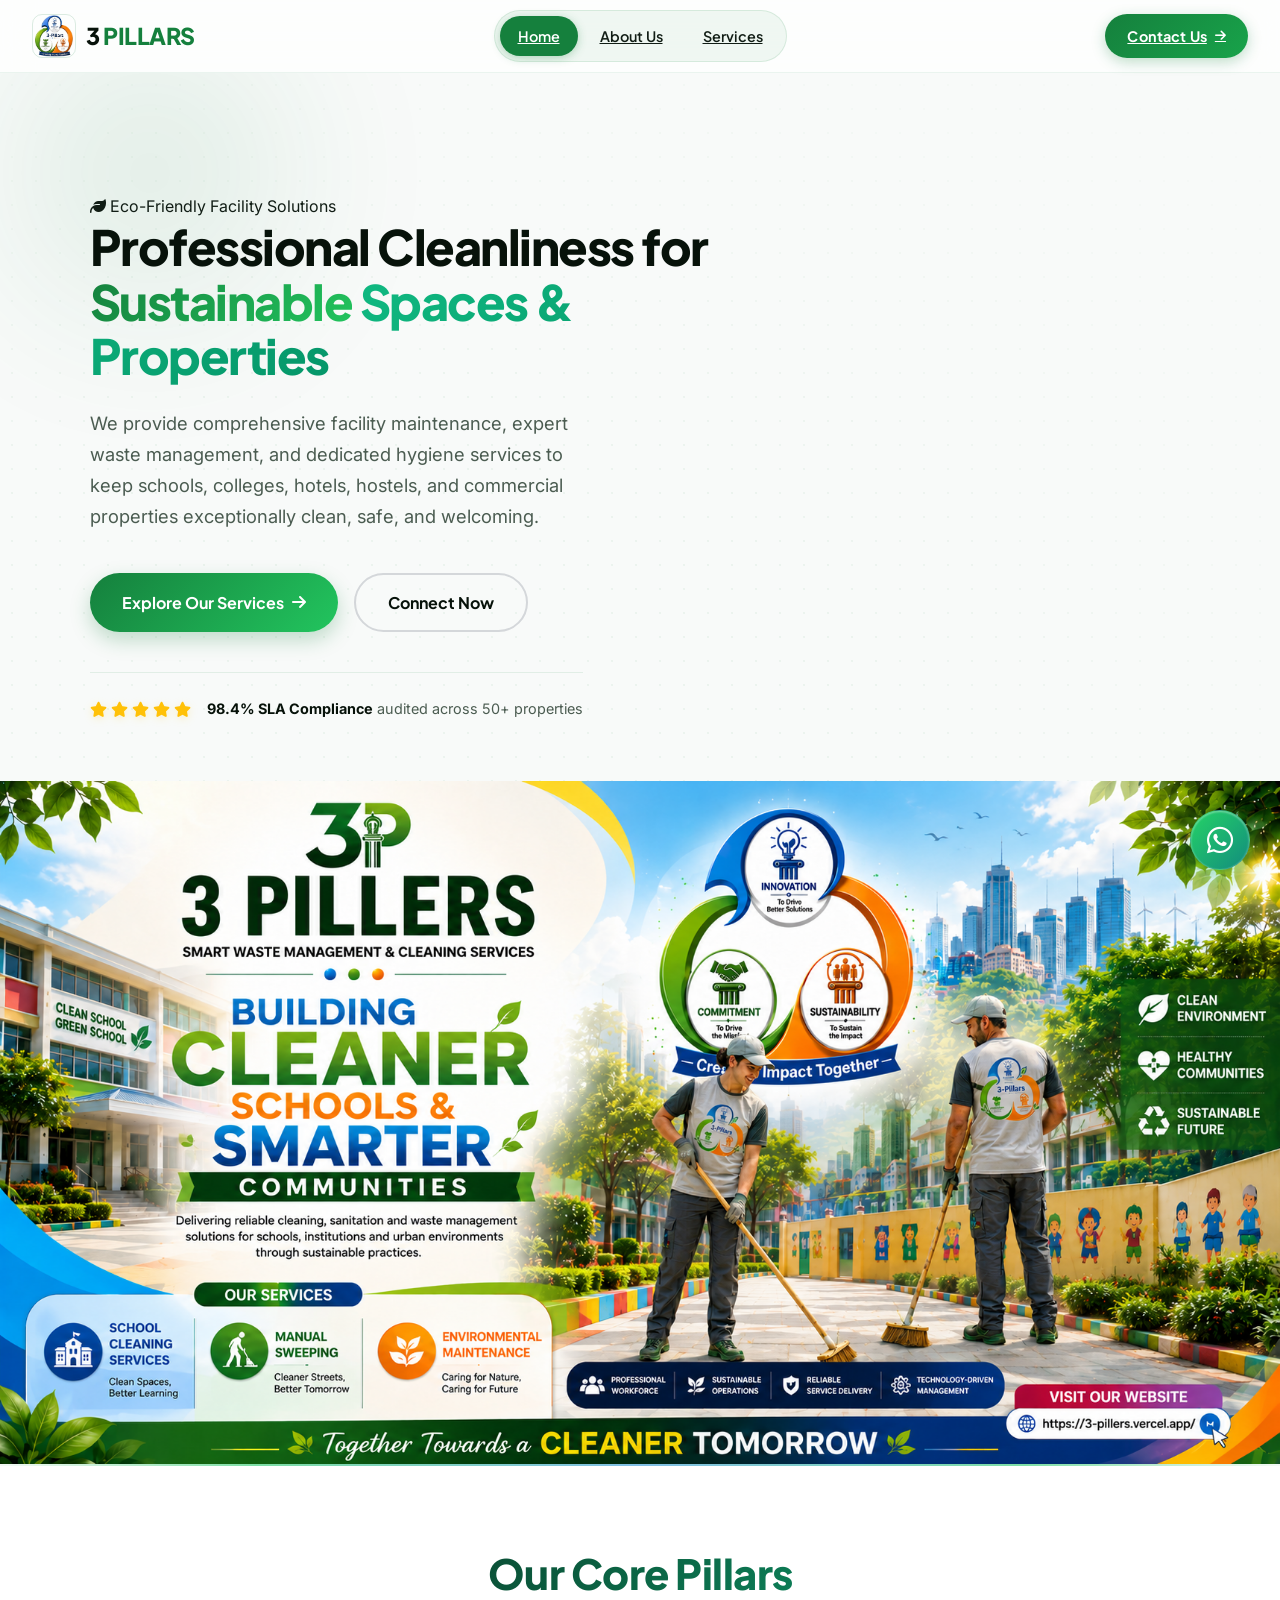
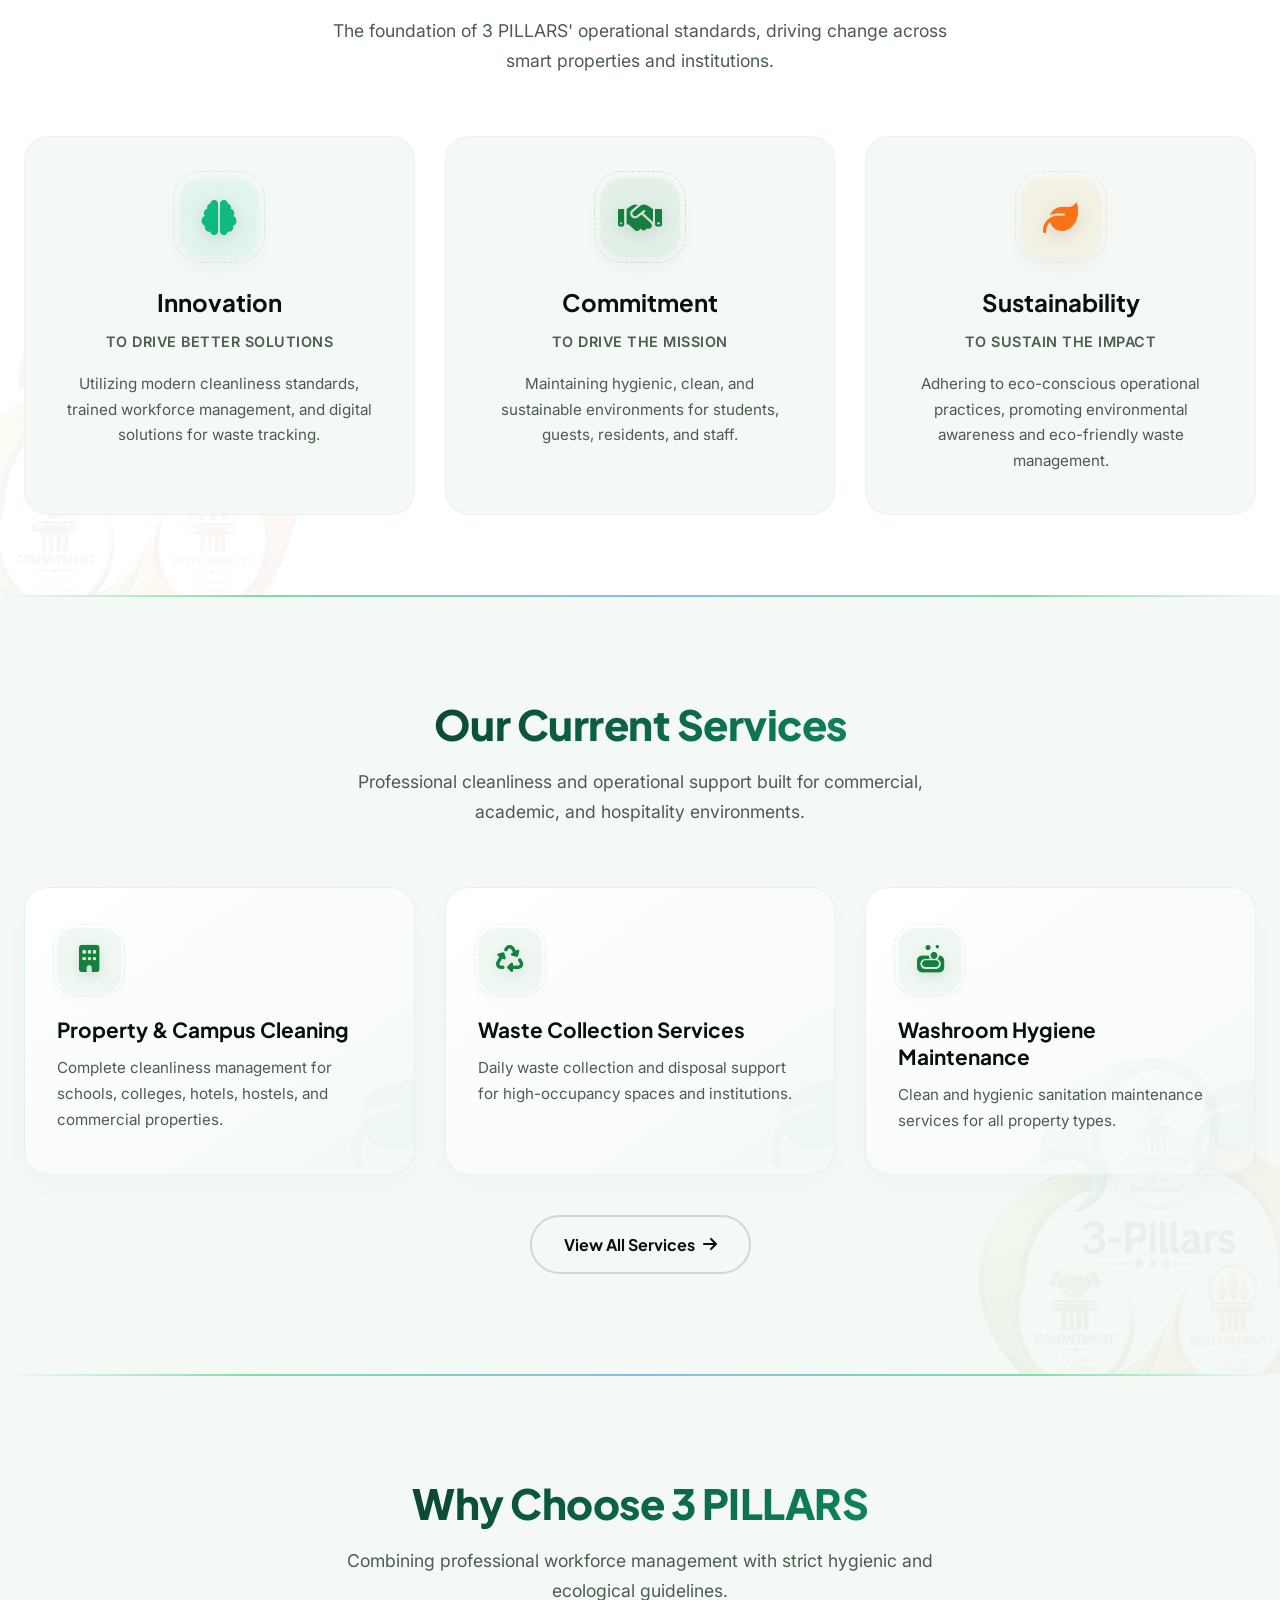
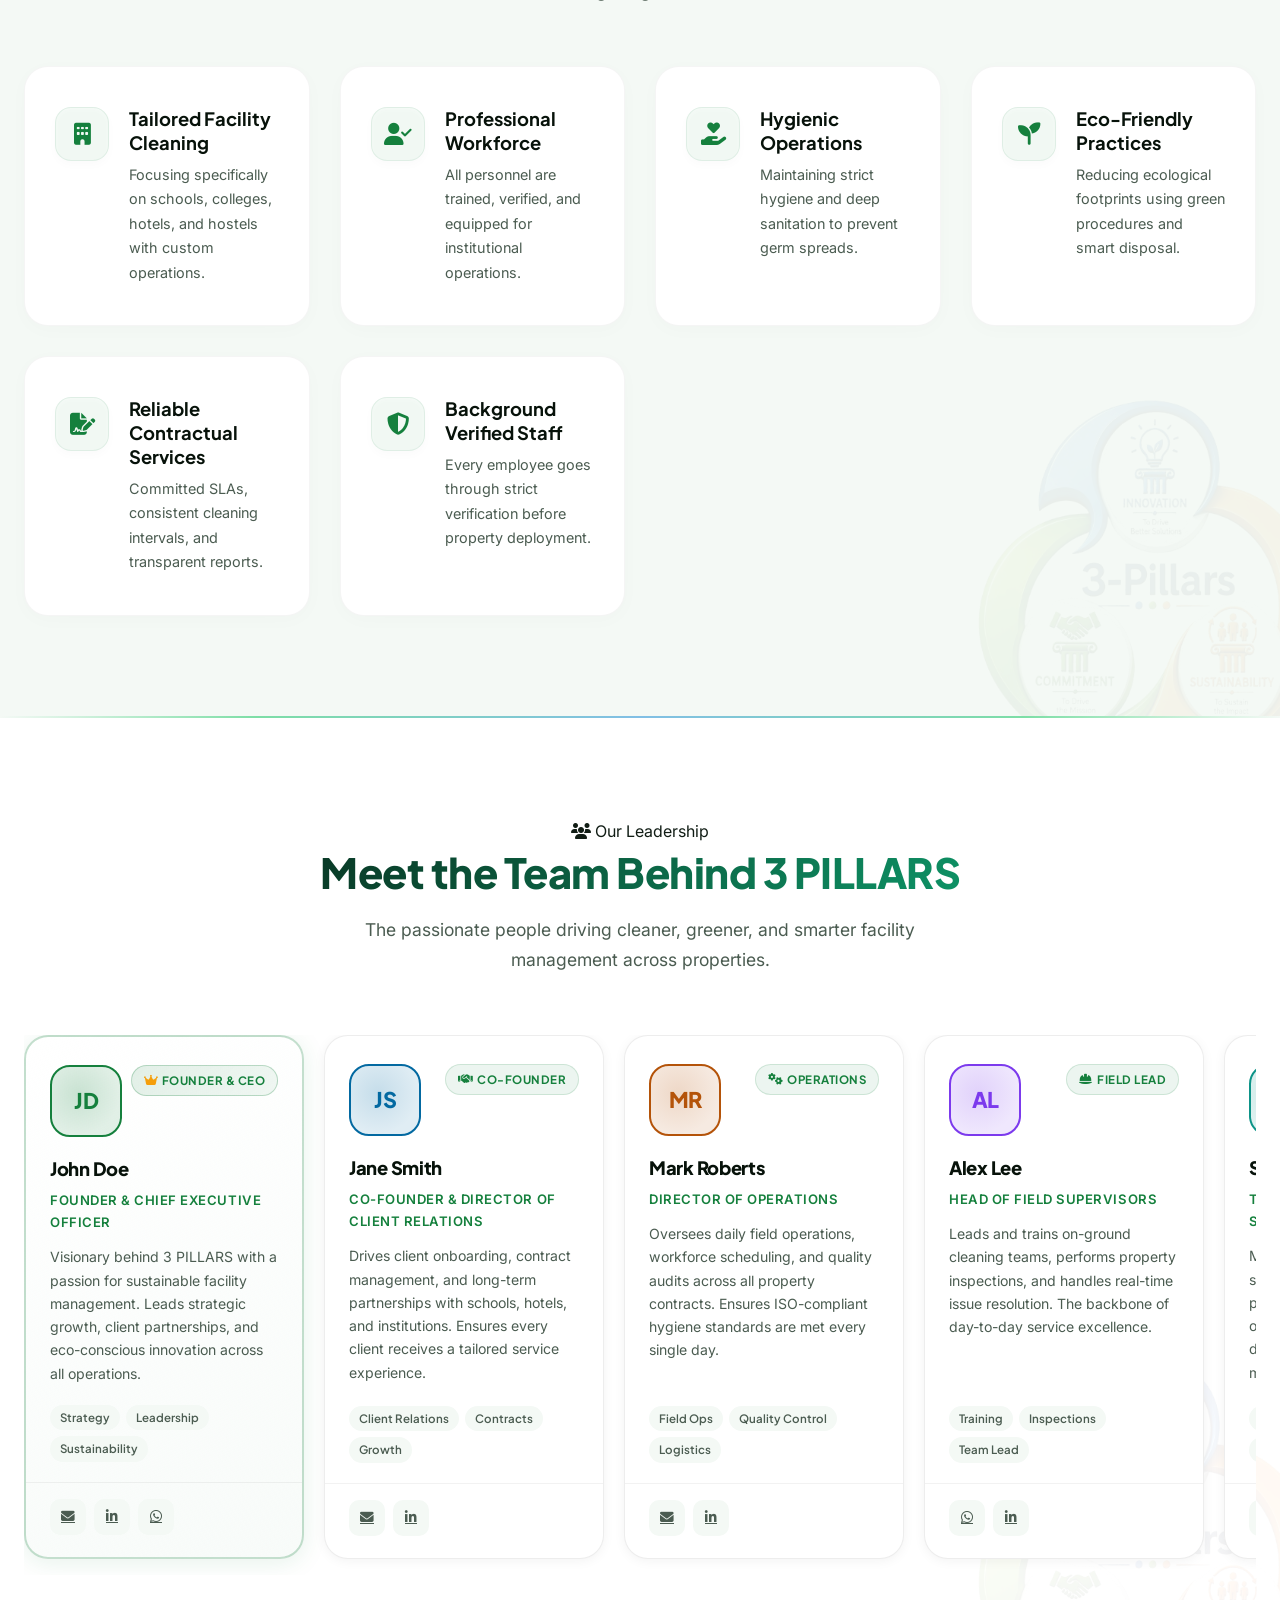
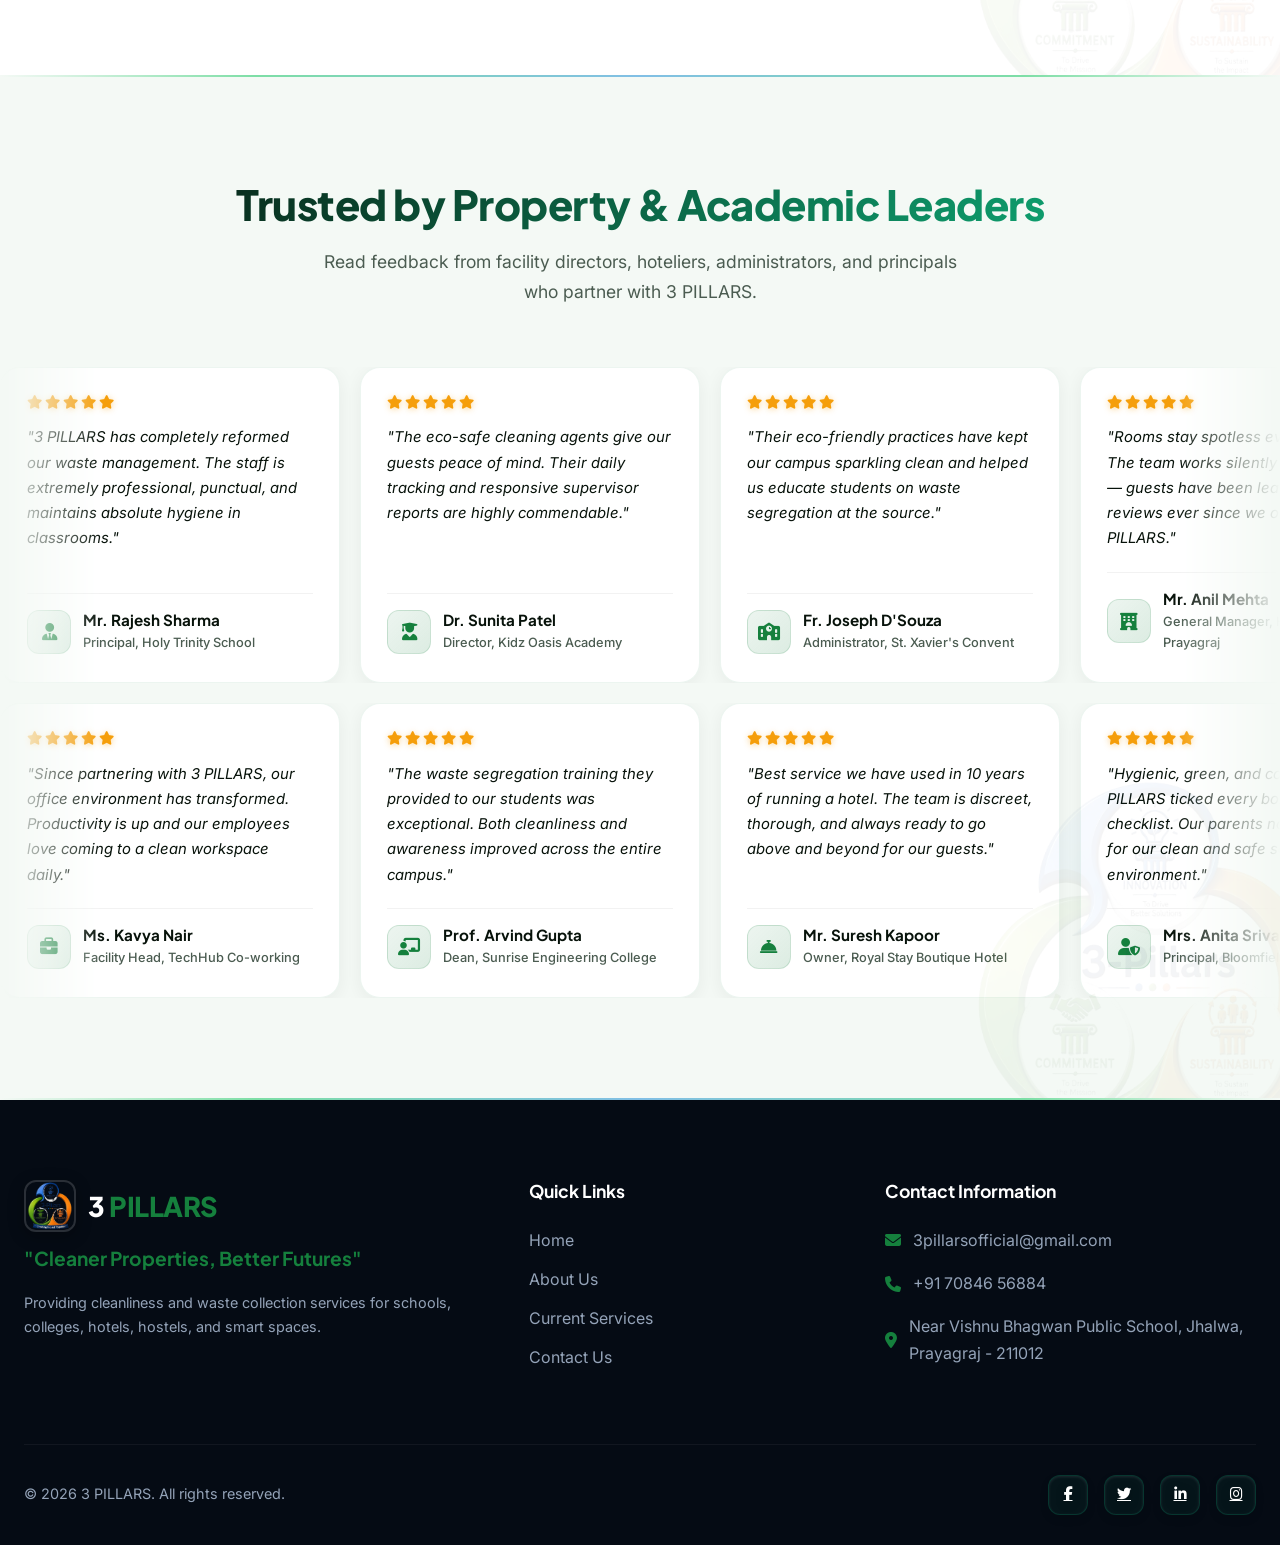
<file: index.html>
<!DOCTYPE html>
<html lang="en">

<head>
    <meta charset="UTF-8">
    <meta name="viewport" content="width=device-width, initial-scale=1.0">
    <title>3 PILLARS | Professional Cleanliness & Facility Solutions</title>
    <meta name="description"
        content="3 PILLARS provides professional cleanliness and waste collection services for schools, colleges, hotels, hostels, and commercial properties.">
    <meta name="keywords"
        content="Property Cleaning Services, Hotel Hygiene, School Waste Collection, Commercial Cleaning, Hostel Maintenance, Eco-Friendly Cleaning Company">
    <link rel="icon" type="image/jpeg" href="assets/logo.jpeg">
    <link
        href="https://fonts.googleapis.com/css2?family=Plus+Jakarta+Sans:wght@300;400;500;600;700;800&family=Inter:wght@300;400;500;600&display=swap"
        rel="stylesheet">
    <link rel="stylesheet" href="https://cdnjs.cloudflare.com/ajax/libs/font-awesome/6.4.0/css/all.min.css">
    <link rel="stylesheet" href="style.css">
</head>

<body>

    <!-- Header -->
    <header>
        <div class="nav-container">
            <nav>
                <!-- Logo -->
                <a href="index.html" class="logo-container">
                    <img src="assets/logo.jpeg" alt="3 PILLARS Logo">
                    <span class="logo-text">3 <span>PILLARS</span></span>
                </a>

                <!-- Center pill links -->
                <div class="nav-pill">
                    <a href="index.html" class="nav-active">Home</a>
                    <a href="about.html">About Us</a>
                    <a href="services.html">Services</a>
                </div>

                <!-- Right CTA + hamburger -->
                <div class="nav-right">
                    <a href="contact.html" class="btn-nav">Contact Us <i class="fas fa-arrow-right"></i></a>
                    <button class="nav-toggle" id="navToggle" aria-label="Toggle Navigation">
                        <span></span><span></span><span></span>
                    </button>
                </div>
            </nav>
        </div>

        <!-- Mobile drawer -->
        <div class="nav-drawer" id="navDrawer">
            <div class="nav-drawer-inner">
                <a href="index.html" class="nav-active">Home</a>
                <a href="about.html">About Us</a>
                <a href="services.html">Services</a>
                <a href="contact.html" class="btn-nav">Contact Us</a>
            </div>
        </div>
    </header>

    <!-- Hero Section -->
    <section id="home" class="hero">
        <div class="hero-grid-pattern"></div>
        <div class="hero-blob blob-1"></div>
        <div class="hero-blob blob-2"></div>

        <div class="hero-split">
            <!-- Left: Text Content -->
            <div class="hero-split-content">
                <div class="hero-tag">
                    <i class="fas fa-leaf"></i> Eco-Friendly Facility Solutions
                </div>
                <h1 class="hero-title">
                    Professional Cleanliness for
                    <span class="green-text">Sustainable</span>
                    <span class="blue-text">Spaces &amp; Properties</span>
                </h1>
                <p class="hero-subtitle">
                    We provide comprehensive facility maintenance, expert waste management, and dedicated hygiene
                    services to keep schools, colleges, hotels, hostels, and commercial properties exceptionally clean,
                    safe, and welcoming.
                </p>
                <div class="hero-cta">
                    <a href="services.html" class="btn btn-primary">
                        Explore Our Services <i class="fas fa-arrow-right"></i>
                    </a>
                    <a href="contact.html" class="btn btn-outline">
                        Connect Now
                    </a>
                </div>
                <div class="hero-trust">
                    <div class="trust-stars">
                        <i class="fas fa-star"></i>
                        <i class="fas fa-star"></i>
                        <i class="fas fa-star"></i>
                        <i class="fas fa-star"></i>
                        <i class="fas fa-star"></i>
                    </div>
                    <div class="trust-text">
                        <span><strong>98.4% SLA Compliance</strong> audited across 50+ properties</span>
                    </div>
                </div>
            </div>

            <!-- Right: Full-bleed image panel -->
            <div class="hero-split-image">
                <img src="assets/hero-banner.png"
                    alt="3 PILLERS Smart Waste Management & Cleaning Services - Building Cleaner Schools & Smarter Communities">
            </div>
        </div>
    </section>

    <div class="section-divider"></div>

    <!-- Three Pillars Concept Section -->
    <section class="pillars-section">
        <div class="container">
            <div class="section-title">
                <h2>Our Core Pillars</h2>
                <p>The foundation of 3 PILLARS' operational standards, driving change across smart properties and
                    institutions.</p>
            </div>
            <div class="pillars-grid">
                <div class="pillar-card blue">
                    <div class="pillar-icon"><i class="fas fa-brain"></i></div>
                    <h3>Innovation</h3>
                    <div class="pillar-tagline">To Drive Better Solutions</div>
                    <p>Utilizing modern cleanliness standards, trained workforce management, and digital solutions for
                        waste tracking.</p>
                </div>
                <div class="pillar-card green">
                    <div class="pillar-icon"><i class="fas fa-handshake"></i></div>
                    <h3>Commitment</h3>
                    <div class="pillar-tagline">To Drive the Mission</div>
                    <p>Maintaining hygienic, clean, and sustainable environments for students, guests, residents, and
                        staff.</p>
                </div>
                <div class="pillar-card orange">
                    <div class="pillar-icon"><i class="fas fa-leaf"></i></div>
                    <h3>Sustainability</h3>
                    <div class="pillar-tagline">To Sustain the Impact</div>
                    <p>Adhering to eco-conscious operational practices, promoting environmental awareness and
                        eco-friendly waste management.</p>
                </div>
            </div>
        </div>
    </section>

    <div class="section-divider"></div>

    <!-- Services Highlight (3 cards only) -->
    <section class="section">
        <div class="container">
            <div class="section-title">
                <h2>Our Current Services</h2>
                <p>Professional cleanliness and operational support built for commercial, academic, and hospitality
                    environments.</p>
            </div>
            <div class="services-grid services-home">
                <div class="service-card">
                    <div class="service-card-icon"><i class="fas fa-building"></i></div>
                    <h3>Property &amp; Campus Cleaning</h3>
                    <p>Complete cleanliness management for schools, colleges, hotels, hostels, and commercial
                        properties.</p>
                </div>
                <div class="service-card">
                    <div class="service-card-icon"><i class="fas fa-recycle"></i></div>
                    <h3>Waste Collection Services</h3>
                    <p>Daily waste collection and disposal support for high-occupancy spaces and institutions.</p>
                </div>
                <div class="service-card">
                    <div class="service-card-icon"><i class="fas fa-soap"></i></div>
                    <h3>Washroom Hygiene Maintenance</h3>
                    <p>Clean and hygienic sanitation maintenance services for all property types.</p>
                </div>
            </div>
            <div style="text-align:center; margin-top: 40px;">
                <a href="services.html" class="btn btn-outline">View All Services <i class="fas fa-arrow-right"></i></a>
            </div>
        </div>
    </section>

    <div class="section-divider"></div>

    <!-- Why Choose Us -->
    <section class="why-section section">
        <div class="container">
            <div class="section-title">
                <h2>Why Choose 3 PILLARS</h2>
                <p>Combining professional workforce management with strict hygienic and ecological guidelines.</p>
            </div>
            <div class="why-grid">
                <div class="why-card">
                    <i class="fas fa-building"></i>
                    <div class="why-card-content">
                        <h4>Tailored Facility Cleaning</h4>
                        <p>Focusing specifically on schools, colleges, hotels, and hostels with custom operations.</p>
                    </div>
                </div>
                <div class="why-card">
                    <i class="fas fa-user-check"></i>
                    <div class="why-card-content">
                        <h4>Professional Workforce</h4>
                        <p>All personnel are trained, verified, and equipped for institutional operations.</p>
                    </div>
                </div>
                <div class="why-card">
                    <i class="fas fa-hand-holding-heart"></i>
                    <div class="why-card-content">
                        <h4>Hygienic Operations</h4>
                        <p>Maintaining strict hygiene and deep sanitation to prevent germ spreads.</p>
                    </div>
                </div>
                <div class="why-card">
                    <i class="fas fa-seedling"></i>
                    <div class="why-card-content">
                        <h4>Eco-Friendly Practices</h4>
                        <p>Reducing ecological footprints using green procedures and smart disposal.</p>
                    </div>
                </div>
                <div class="why-card">
                    <i class="fas fa-file-signature"></i>
                    <div class="why-card-content">
                        <h4>Reliable Contractual Services</h4>
                        <p>Committed SLAs, consistent cleaning intervals, and transparent reports.</p>
                    </div>
                </div>
                <div class="why-card">
                    <i class="fas fa-shield-halved"></i>
                    <div class="why-card-content">
                        <h4>Background Verified Staff</h4>
                        <p>Every employee goes through strict verification before property deployment.</p>
                    </div>
                </div>
            </div>
        </div>
    </section>

    <div class="section-divider"></div>

    <!-- Our Leadership -->
<section class="team-section section">
    <div class="container">
        <div class="section-title">
            <div class="hero-tag"><i class="fas fa-users"></i> Our Leadership</div>
            <h2>Meet the Team Behind 3 PILLARS</h2>
            <p>The passionate people driving cleaner, greener, and smarter facility management across properties.</p>
        </div>
        <div class="team-grid">
            <!-- Founder -->
            <div class="team-card team-card--founder">
                <div class="team-card-top">
                    <div class="team-avatar" style="--av-color: #15803d; --av-bg: rgba(21,128,61,0.12);">
                        <span>JD</span>
                    </div>
                    <div class="team-badge founder-badge">
                        <i class="fas fa-crown"></i> Founder & CEO
                    </div>
                </div>
                <div class="team-card-body">
                    <h3>John Doe</h3>
                    <p class="team-role">Founder &amp; Chief Executive Officer</p>
                    <p class="team-bio">Visionary behind 3 PILLARS with a passion for sustainable facility management. Leads strategic growth, client partnerships, and eco-conscious innovation across all operations.</p>
                    <div class="team-tags">
                        <span>Strategy</span>
                        <span>Leadership</span>
                        <span>Sustainability</span>
                    </div>
                </div>
                <div class="team-card-footer">
                    <a href="mailto:3pillarsofficial@gmail.com" class="team-social" aria-label="Email"><i class="fas fa-envelope"></i></a>
                    <a href="#" class="team-social" aria-label="LinkedIn"><i class="fab fa-linkedin-in"></i></a>
                    <a href="https://wa.me/917084656884" class="team-social" aria-label="WhatsApp"><i class="fab fa-whatsapp"></i></a>
                </div>
            </div>

            <!-- Co-Founder -->
            <div class="team-card">
                <div class="team-card-top">
                    <div class="team-avatar" style="--av-color: #0369a1; --av-bg: rgba(3,105,161,0.12);">
                        <span>JS</span>
                    </div>
                    <div class="team-badge">
                        <i class="fas fa-handshake"></i> Co-Founder
                    </div>
                </div>
                <div class="team-card-body">
                    <h3>Jane Smith</h3>
                    <p class="team-role">Co-Founder &amp; Director of Client Relations</p>
                    <p class="team-bio">Drives client onboarding, contract management, and long-term partnerships with schools, hotels, and institutions. Ensures every client receives a tailored service experience.</p>
                    <div class="team-tags">
                        <span>Client Relations</span>
                        <span>Contracts</span>
                        <span>Growth</span>
                    </div>
                </div>
                <div class="team-card-footer">
                    <a href="mailto:3pillarsofficial@gmail.com" class="team-social" aria-label="Email"><i class="fas fa-envelope"></i></a>
                    <a href="#" class="team-social" aria-label="LinkedIn"><i class="fab fa-linkedin-in"></i></a>
                </div>
            </div>

            <!-- Operations Director -->
            <div class="team-card">
                <div class="team-card-top">
                    <div class="team-avatar" style="--av-color: #b45309; --av-bg: rgba(180,83,9,0.12);">
                        <span>MR</span>
                    </div>
                    <div class="team-badge">
                        <i class="fas fa-gears"></i> Operations
                    </div>
                </div>
                <div class="team-card-body">
                    <h3>Mark Roberts</h3>
                    <p class="team-role">Director of Operations</p>
                    <p class="team-bio">Oversees daily field operations, workforce scheduling, and quality audits across all property contracts. Ensures ISO-compliant hygiene standards are met every single day.</p>
                    <div class="team-tags">
                        <span>Field Ops</span>
                        <span>Quality Control</span>
                        <span>Logistics</span>
                    </div>
                </div>
                <div class="team-card-footer">
                    <a href="mailto:3pillarsofficial@gmail.com" class="team-social" aria-label="Email"><i class="fas fa-envelope"></i></a>
                    <a href="#" class="team-social" aria-label="LinkedIn"><i class="fab fa-linkedin-in"></i></a>
                </div>
            </div>

            <!-- Field Supervisor Lead -->
            <div class="team-card">
                <div class="team-card-top">
                    <div class="team-avatar" style="--av-color: #7c3aed; --av-bg: rgba(124,58,237,0.12);">
                        <span>AL</span>
                    </div>
                    <div class="team-badge">
                        <i class="fas fa-hard-hat"></i> Field Lead
                    </div>
                </div>
                <div class="team-card-body">
                    <h3>Alex Lee</h3>
                    <p class="team-role">Head of Field Supervisors</p>
                    <p class="team-bio">Leads and trains on-ground cleaning teams, performs property inspections, and handles real-time issue resolution. The backbone of day-to-day service excellence.</p>
                    <div class="team-tags">
                        <span>Training</span>
                        <span>Inspections</span>
                        <span>Team Lead</span>
                    </div>
                </div>
                <div class="team-card-footer">
                    <a href="https://wa.me/917084656884" class="team-social" aria-label="WhatsApp"><i class="fab fa-whatsapp"></i></a>
                    <a href="#" class="team-social" aria-label="LinkedIn"><i class="fab fa-linkedin-in"></i></a>
                </div>
            </div>

            <!-- Technical Head -->
            <div class="team-card">
                <div class="team-card-top">
                    <div class="team-avatar" style="--av-color: #0d9488; --av-bg: rgba(13,148,136,0.12);">
                        <span>ST</span>
                    </div>
                    <div class="team-badge">
                        <i class="fas fa-microchip"></i> Tech Head
                    </div>
                </div>
                <div class="team-card-body">
                    <h3>Sam Taylor</h3>
                    <p class="team-role">Technical Head &amp; Digital Systems Lead</p>
                    <p class="team-bio">Manages all digital tools, reporting systems, and tech infrastructure powering 3 PILLARS' smart operations. Drives data-driven decisions and real-time property monitoring solutions.</p>
                    <div class="team-tags">
                        <span>Systems</span>
                        <span>Automation</span>
                        <span>Analytics</span>
                    </div>
                </div>
                <div class="team-card-footer">
                    <a href="mailto:3pillarsofficial@gmail.com" class="team-social" aria-label="Email"><i class="fas fa-envelope"></i></a>
                    <a href="#" class="team-social" aria-label="LinkedIn"><i class="fab fa-linkedin-in"></i></a>
                    <a href="#" class="team-social" aria-label="GitHub"><i class="fab fa-github"></i></a>
                </div>
            </div>
        </div>
    </div>
</section>

    <div class="section-divider"></div>

    <!-- Testimonials -->
    <section class="testimonials-section section">
        <div class="container">
            <div class="section-title">
                <h2>Trusted by Property &amp; Academic Leaders</h2>
                <p>Read feedback from facility directors, hoteliers, administrators, and principals who partner with 3
                    PILLARS.</p>
            </div>
        </div>

        <!-- Marquee Row 1 — scrolls left -->
        <div class="marquee-wrapper">
            <div class="marquee-track">
                <!-- Original set -->
                <div class="testimonial-card">
                    <div class="stars"><i class="fas fa-star"></i><i class="fas fa-star"></i><i
                            class="fas fa-star"></i><i class="fas fa-star"></i><i class="fas fa-star"></i></div>
                    <p class="testimonial-text">"3 PILLARS has completely reformed our waste management. The staff is
                        extremely professional, punctual, and maintains absolute hygiene in classrooms."</p>
                    <div class="testimonial-user">
                        <div class="user-avatar"><i class="fas fa-user-tie"></i></div>
                        <div class="user-info">
                            <h4>Mr. Rajesh Sharma</h4>
                            <p>Principal, Holy Trinity School</p>
                        </div>
                    </div>
                </div>
                <div class="testimonial-card">
                    <div class="stars"><i class="fas fa-star"></i><i class="fas fa-star"></i><i
                            class="fas fa-star"></i><i class="fas fa-star"></i><i class="fas fa-star"></i></div>
                    <p class="testimonial-text">"The eco-safe cleaning agents give our guests peace of mind. Their daily
                        tracking and responsive supervisor reports are highly commendable."</p>
                    <div class="testimonial-user">
                        <div class="user-avatar"><i class="fas fa-user-graduate"></i></div>
                        <div class="user-info">
                            <h4>Dr. Sunita Patel</h4>
                            <p>Director, Kidz Oasis Academy</p>
                        </div>
                    </div>
                </div>
                <div class="testimonial-card">
                    <div class="stars"><i class="fas fa-star"></i><i class="fas fa-star"></i><i
                            class="fas fa-star"></i><i class="fas fa-star"></i><i class="fas fa-star"></i></div>
                    <p class="testimonial-text">"Their eco-friendly practices have kept our campus sparkling clean and
                        helped us educate students on waste segregation at the source."</p>
                    <div class="testimonial-user">
                        <div class="user-avatar"><i class="fas fa-school"></i></div>
                        <div class="user-info">
                            <h4>Fr. Joseph D'Souza</h4>
                            <p>Administrator, St. Xavier's Convent</p>
                        </div>
                    </div>
                </div>
                <div class="testimonial-card">
                    <div class="stars"><i class="fas fa-star"></i><i class="fas fa-star"></i><i
                            class="fas fa-star"></i><i class="fas fa-star"></i><i class="fas fa-star"></i></div>
                    <p class="testimonial-text">"Rooms stay spotless every single day. The team works silently and
                        efficiently — guests have been leaving glowing reviews ever since we onboarded 3 PILLARS."</p>
                    <div class="testimonial-user">
                        <div class="user-avatar"><i class="fas fa-hotel"></i></div>
                        <div class="user-info">
                            <h4>Mr. Anil Mehta</h4>
                            <p>General Manager, Horizon Inn Prayagraj</p>
                        </div>
                    </div>
                </div>
                <div class="testimonial-card">
                    <div class="stars"><i class="fas fa-star"></i><i class="fas fa-star"></i><i
                            class="fas fa-star"></i><i class="fas fa-star"></i><i class="fas fa-star"></i></div>
                    <p class="testimonial-text">"From corridor mopping to deep-cleaning washrooms, every task is done
                        with zero compromise. A truly reliable facility partner for our hostel."</p>
                    <div class="testimonial-user">
                        <div class="user-avatar"><i class="fas fa-building"></i></div>
                        <div class="user-info">
                            <h4>Mrs. Priya Verma</h4>
                            <p>Warden, GreenLeaf Girls Hostel</p>
                        </div>
                    </div>
                </div>
                <!-- Duplicate set for seamless loop -->
                <div class="testimonial-card">
                    <div class="stars"><i class="fas fa-star"></i><i class="fas fa-star"></i><i
                            class="fas fa-star"></i><i class="fas fa-star"></i><i class="fas fa-star"></i></div>
                    <p class="testimonial-text">"3 PILLARS has completely reformed our waste management. The staff is
                        extremely professional, punctual, and maintains absolute hygiene in classrooms."</p>
                    <div class="testimonial-user">
                        <div class="user-avatar"><i class="fas fa-user-tie"></i></div>
                        <div class="user-info">
                            <h4>Mr. Rajesh Sharma</h4>
                            <p>Principal, Holy Trinity School</p>
                        </div>
                    </div>
                </div>
                <div class="testimonial-card">
                    <div class="stars"><i class="fas fa-star"></i><i class="fas fa-star"></i><i
                            class="fas fa-star"></i><i class="fas fa-star"></i><i class="fas fa-star"></i></div>
                    <p class="testimonial-text">"The eco-safe cleaning agents give our guests peace of mind. Their daily
                        tracking and responsive supervisor reports are highly commendable."</p>
                    <div class="testimonial-user">
                        <div class="user-avatar"><i class="fas fa-user-graduate"></i></div>
                        <div class="user-info">
                            <h4>Dr. Sunita Patel</h4>
                            <p>Director, Kidz Oasis Academy</p>
                        </div>
                    </div>
                </div>
                <div class="testimonial-card">
                    <div class="stars"><i class="fas fa-star"></i><i class="fas fa-star"></i><i
                            class="fas fa-star"></i><i class="fas fa-star"></i><i class="fas fa-star"></i></div>
                    <p class="testimonial-text">"Their eco-friendly practices have kept our campus sparkling clean and
                        helped us educate students on waste segregation at the source."</p>
                    <div class="testimonial-user">
                        <div class="user-avatar"><i class="fas fa-school"></i></div>
                        <div class="user-info">
                            <h4>Fr. Joseph D'Souza</h4>
                            <p>Administrator, St. Xavier's Convent</p>
                        </div>
                    </div>
                </div>
                <div class="testimonial-card">
                    <div class="stars"><i class="fas fa-star"></i><i class="fas fa-star"></i><i
                            class="fas fa-star"></i><i class="fas fa-star"></i><i class="fas fa-star"></i></div>
                    <p class="testimonial-text">"Rooms stay spotless every single day. The team works silently and
                        efficiently — guests have been leaving glowing reviews ever since we onboarded 3 PILLARS."</p>
                    <div class="testimonial-user">
                        <div class="user-avatar"><i class="fas fa-hotel"></i></div>
                        <div class="user-info">
                            <h4>Mr. Anil Mehta</h4>
                            <p>General Manager, Horizon Inn Prayagraj</p>
                        </div>
                    </div>
                </div>
                <div class="testimonial-card">
                    <div class="stars"><i class="fas fa-star"></i><i class="fas fa-star"></i><i
                            class="fas fa-star"></i><i class="fas fa-star"></i><i class="fas fa-star"></i></div>
                    <p class="testimonial-text">"From corridor mopping to deep-cleaning washrooms, every task is done
                        with zero compromise. A truly reliable facility partner for our hostel."</p>
                    <div class="testimonial-user">
                        <div class="user-avatar"><i class="fas fa-building"></i></div>
                        <div class="user-info">
                            <h4>Mrs. Priya Verma</h4>
                            <p>Warden, GreenLeaf Girls Hostel</p>
                        </div>
                    </div>
                </div>
            </div>
        </div>

        <!-- Marquee Row 2 — scrolls right (reverse) -->
        <div class="marquee-wrapper marquee-reverse" style="margin-top: 20px;">
            <div class="marquee-track">
                <div class="testimonial-card">
                    <div class="stars"><i class="fas fa-star"></i><i class="fas fa-star"></i><i
                            class="fas fa-star"></i><i class="fas fa-star"></i><i class="fas fa-star"></i></div>
                    <p class="testimonial-text">"Since partnering with 3 PILLARS, our office environment has
                        transformed. Productivity is up and our employees love coming to a clean workspace daily."</p>
                    <div class="testimonial-user">
                        <div class="user-avatar"><i class="fas fa-briefcase"></i></div>
                        <div class="user-info">
                            <h4>Ms. Kavya Nair</h4>
                            <p>Facility Head, TechHub Co-working</p>
                        </div>
                    </div>
                </div>
                <div class="testimonial-card">
                    <div class="stars"><i class="fas fa-star"></i><i class="fas fa-star"></i><i
                            class="fas fa-star"></i><i class="fas fa-star"></i><i class="fas fa-star"></i></div>
                    <p class="testimonial-text">"The waste segregation training they provided to our students was
                        exceptional. Both cleanliness and awareness improved across the entire campus."</p>
                    <div class="testimonial-user">
                        <div class="user-avatar"><i class="fas fa-chalkboard-teacher"></i></div>
                        <div class="user-info">
                            <h4>Prof. Arvind Gupta</h4>
                            <p>Dean, Sunrise Engineering College</p>
                        </div>
                    </div>
                </div>
                <div class="testimonial-card">
                    <div class="stars"><i class="fas fa-star"></i><i class="fas fa-star"></i><i
                            class="fas fa-star"></i><i class="fas fa-star"></i><i class="fas fa-star"></i></div>
                    <p class="testimonial-text">"Best service we have used in 10 years of running a hotel. The team is
                        discreet, thorough, and always ready to go above and beyond for our guests."</p>
                    <div class="testimonial-user">
                        <div class="user-avatar"><i class="fas fa-concierge-bell"></i></div>
                        <div class="user-info">
                            <h4>Mr. Suresh Kapoor</h4>
                            <p>Owner, Royal Stay Boutique Hotel</p>
                        </div>
                    </div>
                </div>
                <div class="testimonial-card">
                    <div class="stars"><i class="fas fa-star"></i><i class="fas fa-star"></i><i
                            class="fas fa-star"></i><i class="fas fa-star"></i><i class="fas fa-star"></i></div>
                    <p class="testimonial-text">"Hygienic, green, and cost-effective. 3 PILLARS ticked every box on our
                        checklist. Our parents now commend us for our clean and safe school environment."</p>
                    <div class="testimonial-user">
                        <div class="user-avatar"><i class="fas fa-user-shield"></i></div>
                        <div class="user-info">
                            <h4>Mrs. Anita Srivastava</h4>
                            <p>Principal, Bloomfield Public School</p>
                        </div>
                    </div>
                </div>
                <div class="testimonial-card">
                    <div class="stars"><i class="fas fa-star"></i><i class="fas fa-star"></i><i
                            class="fas fa-star"></i><i class="fas fa-star"></i><i class="fas fa-star"></i></div>
                    <p class="testimonial-text">"Our food court stays spotless throughout the day. The attention to
                        detail, speed of service, and eco-friendly approach is unmatched in this region."</p>
                    <div class="testimonial-user">
                        <div class="user-avatar"><i class="fas fa-utensils"></i></div>
                        <div class="user-info">
                            <h4>Mr. Deepak Yadav</h4>
                            <p>Manager, Campus Food Court, IERT</p>
                        </div>
                    </div>
                </div>
                <!-- Duplicate for seamless loop -->
                <div class="testimonial-card">
                    <div class="stars"><i class="fas fa-star"></i><i class="fas fa-star"></i><i
                            class="fas fa-star"></i><i class="fas fa-star"></i><i class="fas fa-star"></i></div>
                    <p class="testimonial-text">"Since partnering with 3 PILLARS, our office environment has
                        transformed. Productivity is up and our employees love coming to a clean workspace daily."</p>
                    <div class="testimonial-user">
                        <div class="user-avatar"><i class="fas fa-briefcase"></i></div>
                        <div class="user-info">
                            <h4>Ms. Kavya Nair</h4>
                            <p>Facility Head, TechHub Co-working</p>
                        </div>
                    </div>
                </div>
                <div class="testimonial-card">
                    <div class="stars"><i class="fas fa-star"></i><i class="fas fa-star"></i><i
                            class="fas fa-star"></i><i class="fas fa-star"></i><i class="fas fa-star"></i></div>
                    <p class="testimonial-text">"The waste segregation training they provided to our students was
                        exceptional. Both cleanliness and awareness improved across the entire campus."</p>
                    <div class="testimonial-user">
                        <div class="user-avatar"><i class="fas fa-chalkboard-teacher"></i></div>
                        <div class="user-info">
                            <h4>Prof. Arvind Gupta</h4>
                            <p>Dean, Sunrise Engineering College</p>
                        </div>
                    </div>
                </div>
                <div class="testimonial-card">
                    <div class="stars"><i class="fas fa-star"></i><i class="fas fa-star"></i><i
                            class="fas fa-star"></i><i class="fas fa-star"></i><i class="fas fa-star"></i></div>
                    <p class="testimonial-text">"Best service we have used in 10 years of running a hotel. The team is
                        discreet, thorough, and always ready to go above and beyond for our guests."</p>
                    <div class="testimonial-user">
                        <div class="user-avatar"><i class="fas fa-concierge-bell"></i></div>
                        <div class="user-info">
                            <h4>Mr. Suresh Kapoor</h4>
                            <p>Owner, Royal Stay Boutique Hotel</p>
                        </div>
                    </div>
                </div>
                <div class="testimonial-card">
                    <div class="stars"><i class="fas fa-star"></i><i class="fas fa-star"></i><i
                            class="fas fa-star"></i><i class="fas fa-star"></i><i class="fas fa-star"></i></div>
                    <p class="testimonial-text">"Hygienic, green, and cost-effective. 3 PILLARS ticked every box on our
                        checklist. Our parents now commend us for our clean and safe school environment."</p>
                    <div class="testimonial-user">
                        <div class="user-avatar"><i class="fas fa-user-shield"></i></div>
                        <div class="user-info">
                            <h4>Mrs. Anita Srivastava</h4>
                            <p>Principal, Bloomfield Public School</p>
                        </div>
                    </div>
                </div>
                <div class="testimonial-card">
                    <div class="stars"><i class="fas fa-star"></i><i class="fas fa-star"></i><i
                            class="fas fa-star"></i><i class="fas fa-star"></i><i class="fas fa-star"></i></div>
                    <p class="testimonial-text">"Our food court stays spotless throughout the day. The attention to
                        detail, speed of service, and eco-friendly approach is unmatched in this region."</p>
                    <div class="testimonial-user">
                        <div class="user-avatar"><i class="fas fa-utensils"></i></div>
                        <div class="user-info">
                            <h4>Mr. Deepak Yadav</h4>
                            <p>Manager, Campus Food Court, IERT</p>
                        </div>
                    </div>
                </div>
            </div>
        </div>
    </section>


    <div class="section-divider"></div>

    <!-- Footer -->
    <footer>
        <div class="container">
            <div class="footer-top">
                <div class="footer-brand">
                    <div class="footer-logo">
                        <img src="assets/logo.jpeg" alt="3 PILLARS Logo">
                        <span class="footer-logo-text">3 <span>PILLARS</span></span>
                    </div>
                    <p class="footer-tagline">"Cleaner Properties, Better Futures"</p>
                    <p style="margin-top: 16px; font-size: 0.9rem;">Providing cleanliness and waste collection services
                        for schools, colleges, hotels, hostels, and smart spaces.</p>
                </div>
                <div class="footer-links">
                    <h3>Quick Links</h3>
                    <ul>
                        <li><a href="index.html">Home</a></li>
                        <li><a href="about.html">About Us</a></li>
                        <li><a href="services.html">Current Services</a></li>
                        <li><a href="contact.html">Contact Us</a></li>
                    </ul>
                </div>
                <div class="footer-contact">
                    <h3>Contact Information</h3>
                    <p><i class="fas fa-envelope"></i> <a
                            href="mailto:3pillarsofficial@gmail.com">3pillarsofficial@gmail.com</a></p>
                    <p><i class="fas fa-phone"></i> <a href="tel:+917084656884">+91 70846 56884</a></p>
                    <p><i class="fas fa-location-dot"></i> Near Vishnu Bhagwan Public School, Jhalwa, Prayagraj - 211012
                    </p>
                </div>
            </div>
            <div class="footer-bottom">
                <p>&copy; 2026 3 PILLARS. All rights reserved.</p>
                <div class="footer-socials">
                    <a href="#"><i class="fab fa-facebook-f"></i></a>
                    <a href="#"><i class="fab fa-twitter"></i></a>
                    <a href="#"><i class="fab fa-linkedin-in"></i></a>
                    <a href="#"><i class="fab fa-instagram"></i></a>
                </div>
            </div>
        </div>
    </footer>

    <!-- Floating WhatsApp Button -->
    <a href="https://wa.me/917084656884?text=Hi%203%20PILLARS,%20I%20am%20interested%20in%20your%20services."
        class="whatsapp-float" target="_blank" rel="noopener noreferrer" aria-label="Chat on WhatsApp">
        <i class="fab fa-whatsapp"></i>
        <span class="whatsapp-tooltip">Chat with us</span>
    </a>

    <script>
        window.addEventListener('scroll', () => {
            document.querySelector('header').classList.toggle('scrolled', window.scrollY > 50);
        });
        const navToggle = document.getElementById('navToggle');
        const navDrawer = document.getElementById('navDrawer');
        navToggle.addEventListener('click', () => {
            navDrawer.classList.toggle('active');
            navToggle.classList.toggle('open');
        });
        document.querySelectorAll('.nav-drawer-inner a').forEach(link => {
            link.addEventListener('click', () => {
                navDrawer.classList.remove('active');
                navToggle.classList.remove('open');
            });
        });
    </script>
</body>

</html>
</file>
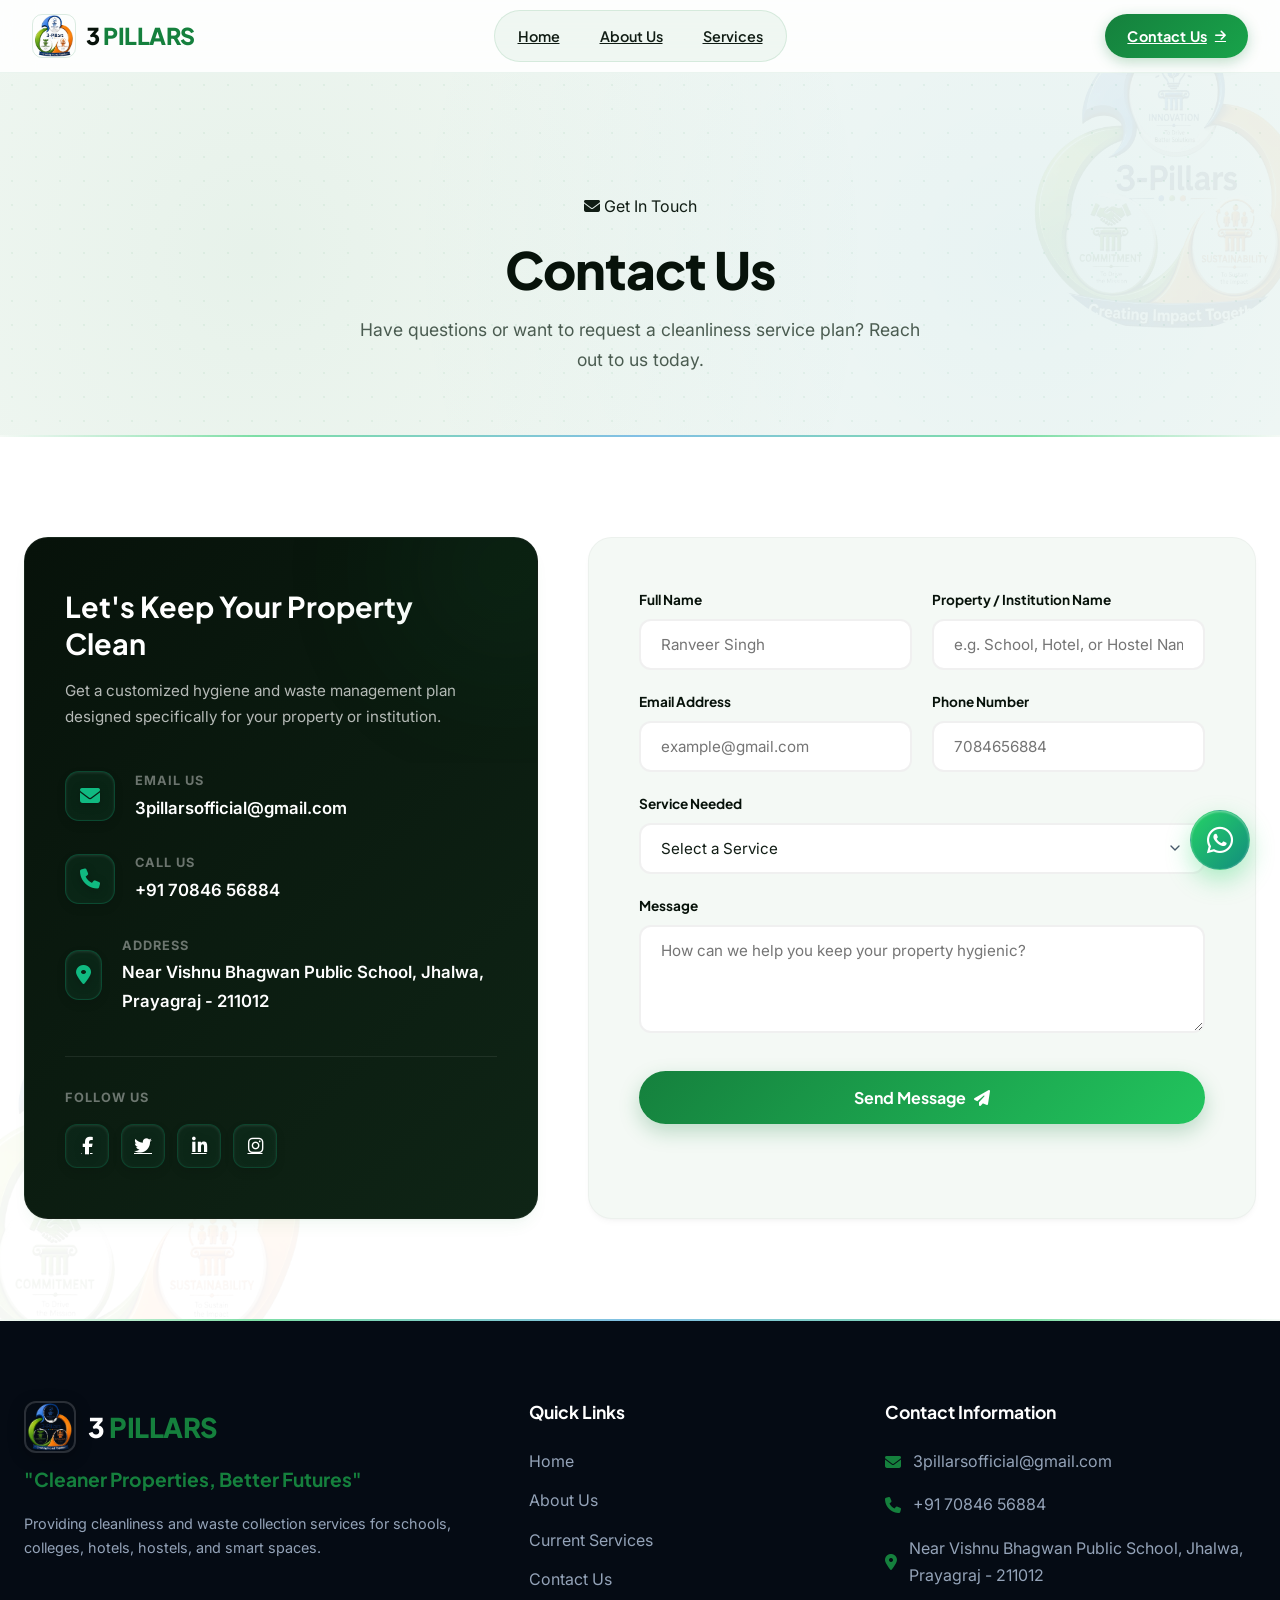
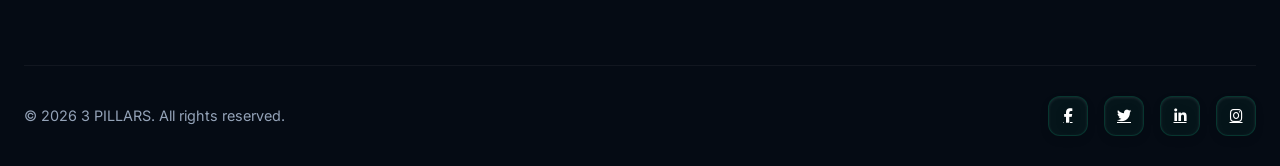
<file: contact.html>
<!DOCTYPE html>
<html lang="en">
<head>
    <meta charset="UTF-8">
    <meta name="viewport" content="width=device-width, initial-scale=1.0">
    <title>Contact Us | 3 PILLARS Cleanliness & Facility Solutions</title>
    <meta name="description" content="Get in touch with 3 PILLARS to request a customised cleanliness and waste management plan for your school, college, hotel, hostel, or commercial property.">
    <link rel="icon" type="image/jpeg" href="assets/logo.jpeg">
    <link href="https://fonts.googleapis.com/css2?family=Plus+Jakarta+Sans:wght@300;400;500;600;700;800&family=Inter:wght@300;400;500;600&display=swap" rel="stylesheet">
    <link rel="stylesheet" href="https://cdnjs.cloudflare.com/ajax/libs/font-awesome/6.4.0/css/all.min.css">
    <link rel="stylesheet" href="style.css">
</head>
<body>

    <!-- Header -->
    <header>
    <header>
        <div class="nav-container">
            <nav>
                <a href="index.html" class="logo-container">
                    <img src="assets/logo.jpeg" alt="3 PILLARS Logo">
                    <span class="logo-text">3 <span>PILLARS</span></span>
                </a>
                <div class="nav-pill">
                    <a href="index.html">Home</a>
                    <a href="about.html">About Us</a>
                    <a href="services.html">Services</a>
                </div>
                <div class="nav-right">
                    <a href="contact.html" class="btn-nav nav-active">Contact Us <i class="fas fa-arrow-right"></i></a>
                    <button class="nav-toggle" id="navToggle" aria-label="Toggle Navigation">
                        <span></span><span></span><span></span>
                    </button>
                </div>
            </nav>
        </div>
        <div class="nav-drawer" id="navDrawer">
            <div class="nav-drawer-inner">
                <a href="index.html">Home</a>
                <a href="about.html">About Us</a>
                <a href="services.html">Services</a>
                <a href="contact.html" class="btn-nav nav-active">Contact Us</a>
            </div>
        </div>
    </header>

    <!-- Page Banner -->
    <section class="page-banner">
        <div class="container">
            <div class="hero-tag"><i class="fas fa-envelope"></i> Get In Touch</div>
            <h1>Contact Us</h1>
            <p>Have questions or want to request a cleanliness service plan? Reach out to us today.</p>
        </div>
    </section>

    <div class="section-divider"></div>

    <!-- Contact Section -->
    <section id="contact" class="contact-section section">
        <div class="container">
            <div class="contact-grid">
                <!-- Contact Info Card -->
                <div class="contact-info-card">
                    <div class="info-header">
                        <h3>Let's Keep Your Property Clean</h3>
                        <p>Get a customized hygiene and waste management plan designed specifically for your property or institution.</p>
                    </div>
                    <div class="info-details">
                        <div class="info-item">
                            <div class="info-icon"><i class="fas fa-envelope"></i></div>
                            <div class="info-text">
                                <span>Email Us</span>
                                <a href="mailto:3pillarsofficial@gmail.com">3pillarsofficial@gmail.com</a>
                            </div>
                        </div>
                        <div class="info-item">
                            <div class="info-icon"><i class="fas fa-phone"></i></div>
                            <div class="info-text">
                                <span>Call Us</span>
                                <a href="tel:+917084656884">+91 70846 56884</a>
                            </div>
                        </div>
                        <div class="info-item">
                            <div class="info-icon"><i class="fas fa-location-dot"></i></div>
                            <div class="info-text">
                                <span>Address</span>
                                <p>Near Vishnu Bhagwan Public School, Jhalwa, Prayagraj - 211012</p>
                            </div>
                        </div>
                    </div>
                    <div class="info-socials">
                        <span>Follow Us</span>
                        <div class="social-links">
                            <a href="#" aria-label="Facebook"><i class="fab fa-facebook-f"></i></a>
                            <a href="#" aria-label="Twitter"><i class="fab fa-twitter"></i></a>
                            <a href="#" aria-label="LinkedIn"><i class="fab fa-linkedin-in"></i></a>
                            <a href="#" aria-label="Instagram"><i class="fab fa-instagram"></i></a>
                        </div>
                    </div>
                </div>

                <!-- Contact Form Card -->
                <div class="contact-form-card">
                    <form id="contactForm" method="POST">
                        <input type="hidden" name="access_key" value="3f776809-631f-4993-81c4-c45a82517e6f">
                        <input type="checkbox" name="botcheck" class="hidden" style="display: none;">
                        <div class="form-grid">
                            <div class="form-group">
                                <label for="fullName">Full Name</label>
                                <input type="text" id="fullName" name="name" placeholder="Ranveer Singh" required>
                            </div>
                            <div class="form-group">
                                <label for="instName">Property / Institution Name</label>
                                <input type="text" id="instName" name="institution" placeholder="e.g. School, Hotel, or Hostel Name" required>
                            </div>
                        </div>
                        <div class="form-grid">
                            <div class="form-group">
                                <label for="email">Email Address</label>
                                <input type="email" id="email" name="email" placeholder="example@gmail.com" required>
                            </div>
                            <div class="form-group">
                                <label for="phone">Phone Number</label>
                                <input type="tel" id="phone" name="phone" placeholder="7084656884" required>
                            </div>
                        </div>
                        <div class="form-group">
                            <label for="serviceType">Service Needed</label>
                            <select id="serviceType" name="service" required>
                                <option value="" disabled selected>Select a Service</option>
                                <option value="Property & Campus Cleaning">Property &amp; Campus Cleaning</option>
                                <option value="Room & Common Area Support">Room &amp; Common Area Support</option>
                                <option value="Waste Collection Services">Waste Collection Services</option>
                                <option value="Washroom Hygiene Maintenance">Washroom Hygiene Maintenance</option>
                                <option value="Outdoor Area Cleaning">Outdoor Area Cleaning</option>
                                <option value="Contractual Cleaning Workforce">Contractual Cleaning Workforce</option>
                                <option value="IEC Campaigning & Awareness">IEC Campaigning &amp; Awareness</option>
                                <option value="Other / Custom Inquiry">Other / Custom Inquiry</option>
                            </select>
                        </div>
                        <div class="form-group">
                            <label for="message">Message</label>
                            <textarea id="message" name="message" rows="4" placeholder="How can we help you keep your property hygienic?" required></textarea>
                        </div>
                        <button type="submit" class="btn btn-primary btn-submit">
                            Send Message <i class="fas fa-paper-plane"></i>
                        </button>
                    </form>

                    <!-- Success Message -->
                    <div id="successMessage" class="form-success-container" style="display: none;">
                        <div class="success-icon-wrapper">
                            <svg class="checkmark-svg" xmlns="http://www.w3.org/2000/svg" viewBox="0 0 52 52">
                                <circle class="checkmark-circle" cx="26" cy="26" r="25" fill="none"/>
                                <path class="checkmark-check" fill="none" d="M14.1 27.2l7.1 7.2 16.7-16.8"/>
                            </svg>
                        </div>
                        <h3>Message Sent!</h3>
                        <p>Thank you for reaching out. We have received your request and will contact you shortly.</p>
                        <button type="button" class="btn btn-primary btn-reset-form" id="btnResetForm">Send Another Message</button>
                    </div>
                </div>
            </div>
        </div>
    </section>

    <div class="section-divider"></div>

    <!-- Footer -->
    <footer>
        <div class="container">
            <div class="footer-top">
                <div class="footer-brand">
                    <div class="footer-logo">
                        <img src="assets/logo.jpeg" alt="3 PILLARS Logo">
                        <span class="footer-logo-text">3 <span>PILLARS</span></span>
                    </div>
                    <p class="footer-tagline">"Cleaner Properties, Better Futures"</p>
                    <p style="margin-top: 16px; font-size: 0.9rem;">Providing cleanliness and waste collection services for schools, colleges, hotels, hostels, and smart spaces.</p>
                </div>
                <div class="footer-links">
                    <h3>Quick Links</h3>
                    <ul>
                        <li><a href="index.html">Home</a></li>
                        <li><a href="about.html">About Us</a></li>
                        <li><a href="services.html">Current Services</a></li>
                        <li><a href="contact.html">Contact Us</a></li>
                    </ul>
                </div>
                <div class="footer-contact">
                    <h3>Contact Information</h3>
                    <p><i class="fas fa-envelope"></i> <a href="mailto:3pillarsofficial@gmail.com">3pillarsofficial@gmail.com</a></p>
                    <p><i class="fas fa-phone"></i> <a href="tel:+917084656884">+91 70846 56884</a></p>
                    <p><i class="fas fa-location-dot"></i> Near Vishnu Bhagwan Public School, Jhalwa, Prayagraj - 211012</p>
                </div>
            </div>
            <div class="footer-bottom">
                <p>&copy; 2026 3 PILLARS. All rights reserved.</p>
                <div class="footer-socials">
                    <a href="#"><i class="fab fa-facebook-f"></i></a>
                    <a href="#"><i class="fab fa-twitter"></i></a>
                    <a href="#"><i class="fab fa-linkedin-in"></i></a>
                    <a href="#"><i class="fab fa-instagram"></i></a>
                </div>
            </div>
        </div>
    </footer>

    <!-- Floating WhatsApp Button -->
    <a href="https://wa.me/917084656884?text=Hi%203%20PILLARS,%20I%20am%20interested%20in%20your%20services." class="whatsapp-float" target="_blank" rel="noopener noreferrer" aria-label="Chat on WhatsApp">
        <i class="fab fa-whatsapp"></i>
        <span class="whatsapp-tooltip">Chat with us</span>
    </a>

    <script>
        window.addEventListener('scroll', () => {
            document.querySelector('header').classList.toggle('scrolled', window.scrollY > 50);
        });
        const navToggle = document.getElementById('navToggle');
        const navLinks = document.querySelector('.nav-links');
        navToggle.addEventListener('click', () => {
            navLinks.classList.toggle('active');
            navToggle.querySelector('i').className = navLinks.classList.contains('active') ? 'fas fa-xmark' : 'fas fa-bars';
        });
        document.querySelectorAll('.nav-links a').forEach(link => {
            link.addEventListener('click', () => {
                navLinks.classList.remove('active');
                navToggle.querySelector('i').className = 'fas fa-bars';
            });
        });

        // Web3Forms
        const contactForm = document.getElementById('contactForm');
        contactForm.addEventListener('submit', function(e) {
            e.preventDefault();
            const formData = new FormData(contactForm);
            const json = JSON.stringify(Object.fromEntries(formData));
            const btnSubmit = contactForm.querySelector('.btn-submit');
            const originalBtnText = btnSubmit.innerHTML;
            btnSubmit.innerHTML = 'Sending... <i class="fas fa-spinner fa-spin"></i>';
            btnSubmit.disabled = true;
            fetch('https://api.web3forms.com/submit', {
                method: 'POST',
                headers: { 'Content-Type': 'application/json', 'Accept': 'application/json' },
                body: json
            }).then(async (response) => {
                let resJson = await response.json();
                if (response.status == 200) {
                    contactForm.style.display = 'none';
                    const successDiv = document.getElementById('successMessage');
                    successDiv.style.display = 'flex';
                    const svg = successDiv.querySelector('.checkmark-svg');
                    svg.parentNode.replaceChild(svg.cloneNode(true), svg);
                    contactForm.reset();
                } else {
                    alert(resJson.message || 'Something went wrong. Please try again.');
                }
            }).catch(() => {
                alert('Something went wrong. Please check your network connection.');
            }).then(() => {
                btnSubmit.innerHTML = originalBtnText;
                btnSubmit.disabled = false;
            });
        });
        document.getElementById('btnResetForm').addEventListener('click', () => {
            document.getElementById('successMessage').style.display = 'none';
            contactForm.style.display = 'block';
        });
    </script>
</body>
</html>
</file>
<file: style.css>
@import url('https://fonts.googleapis.com/css2?family=Plus+Jakarta+Sans:wght@300;400;500;600;700;800&family=Inter:wght@300;400;500;600&display=swap');

:root {
  --primary-blue: #10b981; /* Vibrant emerald green for highlights and active items */
  --primary-green: #15803d; /* Rich forest green for main branding and primary actions */
  --primary-orange: #f97316; /* Warm orange accent for sustainability leaf details */
  --dark: #07120a; /* Ultra-premium deep forest-black */
  --dark-accent: #0f2516; /* Premium forest-green dark accent */
  --light: #f4f9f5; /* Soft, organic green-tinted light background */
  --white: #ffffff;
  --text-dark: #111d15; /* Forest-black for high text contrast */
  --text-muted: #4b5c51; /* Muted forest-gray for supporting copy */
  --glass-bg: rgba(255, 255, 255, 0.8);
  --glass-border: rgba(21, 128, 61, 0.15);
  --shadow-sm: 0 4px 6px -1px rgba(0, 0, 0, 0.03), 0 2px 4px -2px rgba(0, 0, 0, 0.03);
  --shadow-md: 0 10px 15px -3px rgba(21, 128, 61, 0.05), 0 4px 6px -4px rgba(21, 128, 61, 0.05);
  --shadow-lg: 0 20px 25px -5px rgba(21, 128, 61, 0.08), 0 8px 10px -6px rgba(21, 128, 61, 0.08);
  --shadow-glow-blue: 0 0 25px rgba(16, 185, 129, 0.25);
  --shadow-glow-green: 0 0 25px rgba(21, 128, 61, 0.2);
  --shadow-glow-orange: 0 0 25px rgba(249, 115, 22, 0.2);
}

* {
  margin: 0;
  padding: 0;
  box-sizing: border-box;
}

html {
  scroll-behavior: smooth;
}

body {
  font-family: 'Inter', sans-serif;
  background-color: var(--light);
  color: var(--text-dark);
  line-height: 1.7;
  overflow-x: hidden;
}

h1, h2, h3, h4, h5, h6 {
  font-family: 'Plus Jakarta Sans', sans-serif;
  color: var(--dark);
  font-weight: 700;
  line-height: 1.3;
}



.section-divider {
  width: 100%;
  height: 2px;
  background: linear-gradient(90deg, 
    rgba(46, 204, 113, 0) 0%, 
    rgba(46, 204, 113, 0.6) 20%, 
    rgba(52, 152, 219, 0.6) 50%, 
    rgba(46, 204, 113, 0.6) 80%, 
    rgba(46, 204, 113, 0) 100%
  );
  margin: 0;
  border: none;
}

/* Header & Nav */
/* ═══════════════════════════════════════════════════════════════════════
   NAVBAR — 3-column: Logo | Frosted-pill links | CTA + Hamburger
   ═══════════════════════════════════════════════════════════════════════ */

header {
  position: sticky;
  top: 0;
  z-index: 1000;
  transition: all 0.4s cubic-bezier(0.16, 1, 0.3, 1);
}

/* ── Nav Container ───────────────────────────────────────────────────── */
.nav-container {
  background: rgba(255, 255, 255, 0.82);
  backdrop-filter: blur(16px);
  -webkit-backdrop-filter: blur(16px);
  border-bottom: 1px solid rgba(21, 128, 61, 0.08);
  transition: all 0.4s cubic-bezier(0.16, 1, 0.3, 1);
  position: relative;
  z-index: 1001;
}

/* Floating pill effect on scroll — desktop only */
@media (min-width: 769px) {
  header.scrolled .nav-container {
    background: rgba(255, 255, 255, 0.92);
    border-bottom: none;
    box-shadow: 0 4px 30px rgba(0, 0, 0, 0.08);
  }
}

/* ── Nav Row ─────────────────────────────────────────────────────────── */
nav {
  display: grid;
  grid-template-columns: 1fr auto 1fr;
  align-items: center;
  height: 72px;
  max-width: 1280px;
  margin: 0 auto;
  padding: 0 32px;
  gap: 16px;
}

/* ── Logo ────────────────────────────────────────────────────────────── */
.logo-container {
  display: flex;
  align-items: center;
  gap: 10px;
  text-decoration: none;
  width: fit-content;
}

.logo-container img {
  height: 44px;
  width: 44px;
  object-fit: cover;
  border-radius: 10px;
  border: 1.5px solid rgba(21, 128, 61, 0.15);
  transition: transform 0.4s cubic-bezier(0.175, 0.885, 0.32, 1.275),
              box-shadow 0.3s ease;
}

.logo-container:hover img {
  transform: rotate(-6deg) scale(1.08);
  box-shadow: 0 6px 16px rgba(21, 128, 61, 0.2);
}

.logo-text {
  font-family: 'Plus Jakarta Sans', sans-serif;
  font-size: 1.45rem;
  font-weight: 800;
  color: var(--dark);
  letter-spacing: -0.5px;
  white-space: nowrap;
}

.logo-text span { color: var(--primary-green); }

/* ── Center Pill ─────────────────────────────────────────────────────── */
.nav-pill {
  display: flex;
  align-items: center;
  gap: 4px;
  background: rgba(21, 128, 61, 0.06);
  border: 1px solid rgba(21, 128, 61, 0.12);
  border-radius: 100px;
  padding: 5px;
}

.nav-pill a {
  font-family: 'Plus Jakarta Sans', sans-serif;
  font-size: 0.9rem;
  font-weight: 600;
  color: var(--text-dark);
  padding: 8px 18px;
  border-radius: 100px;
  transition: all 0.25s ease;
  outline: none;
  -webkit-tap-highlight-color: transparent;
  white-space: nowrap;
}

.nav-pill a:hover {
  background: rgba(21, 128, 61, 0.08);
  color: var(--primary-green);
}

.nav-pill a.nav-active {
  background: var(--primary-green);
  color: #fff;
  box-shadow: 0 2px 10px rgba(21, 128, 61, 0.3);
}

.nav-pill a:focus-visible {
  outline: 2px solid var(--primary-green);
  outline-offset: 2px;
}

/* ── Right Side: CTA + Hamburger ─────────────────────────────────────── */
.nav-right {
  display: flex;
  align-items: center;
  justify-content: flex-end;
  gap: 12px;
}

/* ── Contact CTA Button ──────────────────────────────────────────────── */
.btn-nav {
  display: inline-flex;
  align-items: center;
  gap: 8px;
  background: linear-gradient(135deg, var(--primary-green) 0%, #18a34a 100%);
  color: #fff !important;
  padding: 10px 22px;
  border-radius: 50px;
  font-family: 'Plus Jakarta Sans', sans-serif;
  font-size: 0.9rem;
  font-weight: 700;
  letter-spacing: 0.01em;
  white-space: nowrap;
  flex-shrink: 0;
  position: relative;
  overflow: hidden;
  box-shadow: 0 4px 14px rgba(21, 128, 61, 0.28);
  transition: transform 0.3s ease, box-shadow 0.3s ease;
  outline: none;
  -webkit-tap-highlight-color: transparent;
}

.btn-nav i {
  font-size: 0.78rem;
  transition: transform 0.3s ease;
}

.btn-nav:hover {
  transform: translateY(-2px);
  box-shadow: 0 8px 22px rgba(21, 128, 61, 0.38);
  color: #fff !important;
}

.btn-nav:hover i { transform: translateX(3px); }

.btn-nav::before {
  content: '';
  position: absolute;
  inset: 0;
  background: linear-gradient(90deg, transparent, rgba(255,255,255,0.22), transparent);
  transform: translateX(-100%) skewX(-20deg);
  transition: transform 0.6s ease;
}

.btn-nav:hover::before { transform: translateX(150%) skewX(-20deg); }

.btn-nav::after { display: none !important; }

.btn-nav:focus-visible {
  outline: 2px solid var(--primary-green);
  outline-offset: 3px;
}

/* ── Hamburger Button ────────────────────────────────────────────────── */
.nav-toggle {
  display: none;
  flex-direction: column;
  justify-content: center;
  gap: 5px;
  width: 40px;
  height: 40px;
  background: rgba(21, 128, 61, 0.07);
  border: 1px solid rgba(21, 128, 61, 0.15);
  border-radius: 10px;
  cursor: pointer;
  padding: 0 10px;
  transition: background 0.3s ease;
  flex-shrink: 0;
}

.nav-toggle span {
  display: block;
  height: 2px;
  background: var(--dark);
  border-radius: 2px;
  transition: all 0.35s cubic-bezier(0.16, 1, 0.3, 1);
  transform-origin: center;
}

.nav-toggle:hover { background: rgba(21, 128, 61, 0.12); }

/* Animate to X when open */
.nav-toggle.open span:nth-child(1) { transform: translateY(7px) rotate(45deg); }
.nav-toggle.open span:nth-child(2) { opacity: 0; transform: scaleX(0); }
.nav-toggle.open span:nth-child(3) { transform: translateY(-7px) rotate(-45deg); }

/* ── Mobile Drawer ───────────────────────────────────────────────────── */
.nav-drawer {
  position: fixed;
  inset: 0;
  z-index: 1049;
  pointer-events: none;
  visibility: hidden;
}

.nav-drawer.active {
  pointer-events: all;
  visibility: visible;
}

/* Backdrop */
.nav-drawer::before {
  content: '';
  position: absolute;
  inset: 0;
  background: rgba(0, 0, 0, 0);
  transition: background 0.4s ease;
}

.nav-drawer.active::before {
  background: rgba(0, 0, 0, 0.45);
  backdrop-filter: blur(3px);
}

/* Slide-down panel from top */
.nav-drawer-inner {
  position: absolute;
  top: 0;
  left: 0;
  right: 0;
  background: #fff;
  padding: 90px 32px 40px;
  display: flex;
  flex-direction: column;
  gap: 6px;
  box-shadow: 0 20px 60px rgba(0, 0, 0, 0.15);
  border-radius: 0 0 28px 28px;
  transform: translateY(-100%);
  transition: transform 0.45s cubic-bezier(0.16, 1, 0.3, 1);
}

.nav-drawer.active .nav-drawer-inner {
  transform: translateY(0);
}

.nav-drawer-inner a {
  font-family: 'Plus Jakarta Sans', sans-serif;
  font-size: 1.1rem;
  font-weight: 600;
  color: var(--dark);
  padding: 14px 18px;
  border-radius: 14px;
  transition: all 0.2s ease;
  outline: none;
}

.nav-drawer-inner a:hover {
  background: rgba(21, 128, 61, 0.06);
  color: var(--primary-green);
}

.nav-drawer-inner a.nav-active {
  background: rgba(21, 128, 61, 0.08);
  color: var(--primary-green);
  font-weight: 700;
}

.nav-drawer-inner .btn-nav {
  margin-top: 12px;
  justify-content: center;
  border-radius: 14px;
  padding: 16px 22px;
  font-size: 1rem;
}



/* Global Container */
.container {
  max-width: 1280px;
  margin: 0 auto;
  padding: 0 24px;
}

/* Section Common Styles */
.section {
  padding: 100px 0;
}

/* ── Logo Watermark — appears in every section background ────────────── */
.section,
.pillars-section,
.vision,
.work-model,
.page-banner {
  position: relative;
  overflow: hidden;
}

/* Base watermark pseudo-element */
.section::after,
.pillars-section::after,
.vision::after,
.page-banner::after {
  content: '';
  position: absolute;
  width: 380px;
  height: 380px;
  background: url('assets/logo.jpeg') center / contain no-repeat;
  opacity: 0.045;
  pointer-events: none;
  z-index: 0;
  border-radius: 50%;
  /* default: bottom-right corner */
  right: -60px;
  bottom: -60px;
}

/* Alternate: even-index sections → bottom-left */
.pillars-section::after,
.standards-section::after,
.gallery::after,
.contact-section::after {
  right: auto;
  left: -60px;
  bottom: -60px;
}

/* Vision section: large centred watermark */
.vision::after {
  width: 420px;
  height: 420px;
  top: 50%;
  left: 50%;
  right: auto;
  bottom: auto;
  transform: translate(-50%, -50%);
  opacity: 0.04;
}

/* Page banner: top-right */
.page-banner::after {
  right: -40px;
  top: -40px;
  bottom: auto;
  opacity: 0.05;
  width: 300px;
  height: 300px;
}

/* Ensure all inner content renders above the watermark */
.section > .container,
.pillars-section > .container,
.vision > .container,
.work-model > .container,
.page-banner > .container {
  position: relative;
  z-index: 1;
}



.section-title {
  text-align: center;
  margin-bottom: 60px;
}

.section-title h2 {
  font-size: 2.6rem;
  font-weight: 800;
  margin-bottom: 16px;
  letter-spacing: -0.5px;
  background: linear-gradient(135deg, var(--dark), var(--primary-blue));
  -webkit-background-clip: text;
  -webkit-text-fill-color: transparent;
}

.section-title p {
  color: var(--text-muted);
  font-size: 1.1rem;
  max-width: 650px;
  margin: 0 auto;
}

/* Buttons */
.btn {
  display: inline-flex;
  align-items: center;
  gap: 8px;
  padding: 14px 32px;
  border-radius: 50px;
  font-family: 'Plus Jakarta Sans', sans-serif;
  font-weight: 700;
  font-size: 1rem;
  text-decoration: none;
  transition: all 0.3s cubic-bezier(0.16, 1, 0.3, 1);
  border: none;
  cursor: pointer;
}

.btn-primary {
  background: linear-gradient(135deg, var(--primary-green), #22c55e);
  color: var(--white);
  box-shadow: 0 8px 20px rgba(21, 128, 61, 0.25);
}

.btn-primary:hover {
  transform: translateY(-3px);
  box-shadow: 0 12px 28px rgba(21, 128, 61, 0.35);
}

.btn-secondary {
  background: linear-gradient(135deg, var(--primary-blue), #059669);
  color: var(--white);
  box-shadow: 0 8px 20px rgba(16, 185, 129, 0.2);
}

.btn-secondary:hover {
  transform: translateY(-3px);
  box-shadow: 0 12px 28px rgba(16, 185, 129, 0.3);
}

.btn-outline {
  background: transparent;
  color: var(--dark);
  border: 2px solid rgba(11, 19, 41, 0.15);
}

.btn-outline:hover {
  background: var(--dark);
  color: var(--white);
  border-color: var(--dark);
  transform: translateY(-3px);
}

/* Hero Section */
/* Hero Section */
/* ── Active Nav Link ─────────────────────────────────────────────────── */
.nav-links a.nav-active:not(.btn-nav) {
  color: var(--primary-green);
  font-weight: 700;
}

.nav-links a.nav-active:not(.btn-nav)::after {
  width: 100% !important;
}

/* ── Inner Page Banner ───────────────────────────────────────────────── */
.page-banner {
  padding: 120px 0 60px;
  background: radial-gradient(circle at 20% 50%, rgba(21, 128, 61, 0.06) 0%, transparent 60%),
              radial-gradient(circle at 80% 50%, rgba(2, 132, 199, 0.05) 0%, transparent 60%),
              var(--light);
  text-align: center;
  position: relative;
  overflow: hidden;
}

.page-banner::before {
  content: '';
  position: absolute;
  inset: 0;
  background-image: radial-gradient(rgba(21, 128, 61, 0.06) 1px, transparent 1px);
  background-size: 24px 24px;
  pointer-events: none;
}

.page-banner h1 {
  font-size: clamp(2rem, 5vw, 3.2rem);
  font-weight: 800;
  letter-spacing: -1px;
  margin: 16px 0 12px;
  color: var(--dark);
}

.page-banner p {
  font-size: 1.1rem;
  color: var(--text-muted);
  max-width: 580px;
  margin: 0 auto;
  line-height: 1.7;
}

/* Services home grid — limit to 3 columns */
.services-home {
  grid-template-columns: repeat(3, 1fr) !important;
}

@media (max-width: 768px) {
  .services-home {
    grid-template-columns: 1fr !important;
  }
  .page-banner {
    padding: 100px 0 40px;
  }
}

/* ── Hero Split Layout (Option A: Immersive Edge-to-Edge) ─────────────── */
.hero {
  padding: 0;
  background: #f8faf9;
  position: relative;
  overflow: hidden;
  display: flex;
  align-items: stretch;
}

.hero-grid-pattern {
  position: absolute;
  inset: 0;
  background-image: radial-gradient(rgba(21, 128, 61, 0.07) 1px, transparent 1px);
  background-size: 24px 24px;
  mask-image: radial-gradient(ellipse at 30% 50%, black 40%, transparent 100%);
  -webkit-mask-image: radial-gradient(ellipse at 30% 50%, black 40%, transparent 100%);
  opacity: 0.8;
  pointer-events: none;
  z-index: 1;
}

.hero-blob {
  position: absolute;
  border-radius: 50%;
  filter: blur(80px);
  opacity: 0.15;
  pointer-events: none;
  z-index: 1;
  animation: blobFloat 12s ease-in-out infinite alternate;
}

.blob-1 {
  width: 400px;
  height: 400px;
  background: radial-gradient(circle, var(--primary-green) 0%, transparent 70%);
  top: -100px;
  left: -50px;
}

.blob-2 {
  width: 300px;
  height: 300px;
  background: radial-gradient(circle, var(--primary-blue) 0%, transparent 70%);
  bottom: -50px;
  left: 200px;
  animation-delay: -6s;
}

@keyframes blobFloat {
  0%   { transform: translate(0, 0) scale(1); }
  100% { transform: translate(30px, 20px) scale(1.1); }
}

/* Hero container — stacked: text top, full-width image below */
.hero-split {
  display: flex;
  flex-direction: column;
  width: 100%;
  position: relative;
  z-index: 2;
}

/* Top: content panel */
.hero-split-content {
  display: flex;
  flex-direction: column;
  justify-content: center;
  align-items: flex-start;
  padding: 120px 7vw 60px;
  position: relative;
  z-index: 3;
  max-width: 900px;
}

/* Bottom: full-width image panel */
.hero-split-image {
  width: 100%;
  display: block;
  background: transparent;
}

.hero-split-image img {
  width: 100%;
  height: auto;
  display: block;
  object-fit: contain;
}

/* Left-edge gradient — disabled, image shown fully */
.hero-image-overlay {
  display: none;
}

/* Pill badge pinned on image */
.hero-badge {
  position: absolute;
  bottom: 40px;
  left: 50%;
  transform: translateX(-50%);
  z-index: 3;
  display: inline-flex;
  align-items: center;
  gap: 10px;
  background: rgba(255, 255, 255, 0.92);
  backdrop-filter: blur(12px);
  -webkit-backdrop-filter: blur(12px);
  border: 1px solid rgba(21, 128, 61, 0.15);
  border-radius: 100px;
  padding: 10px 22px;
  font-size: 0.88rem;
  font-weight: 700;
  color: var(--dark);
  box-shadow: 0 8px 30px rgba(0, 0, 0, 0.1);
  white-space: nowrap;
}

.hero-badge-dot {
  width: 9px;
  height: 9px;
  border-radius: 50%;
  background: #22c55e;
  flex-shrink: 0;
  box-shadow: 0 0 0 3px rgba(34, 197, 94, 0.25);
  animation: pulseBadge 2s ease-in-out infinite;
}

@keyframes pulseBadge {
  0%, 100% { box-shadow: 0 0 0 3px rgba(34, 197, 94, 0.25); }
  50%       { box-shadow: 0 0 0 7px rgba(34, 197, 94, 0.1); }
}

/* Hero typography */
.hero-title {
  font-size: clamp(2.4rem, 3.8vw, 4rem);
  font-weight: 800;
  line-height: 1.12;
  margin-bottom: 24px;
  letter-spacing: -1.5px;
}

.hero-title span.blue-text {
  background: linear-gradient(135deg, var(--primary-blue), #059669);
  -webkit-background-clip: text;
  -webkit-text-fill-color: transparent;
}

.hero-title span.green-text {
  background: linear-gradient(135deg, var(--primary-green), #22c55e);
  -webkit-background-clip: text;
  -webkit-text-fill-color: transparent;
}

.hero-subtitle {
  font-size: 1.15rem;
  color: var(--text-muted);
  margin-bottom: 40px;
  font-weight: 400;
  max-width: 520px;
  line-height: 1.7;
}

.hero-cta {
  display: flex;
  gap: 16px;
  flex-wrap: wrap;
}

.hero-trust {
  display: flex;
  align-items: center;
  gap: 16px;
  margin-top: 40px;
  padding-top: 24px;
  border-top: 1px solid rgba(21, 128, 61, 0.1);
}

.trust-stars {
  color: #ffc107;
  display: flex;
  gap: 4px;
  font-size: 0.95rem;
  filter: drop-shadow(0 2px 4px rgba(255, 193, 7, 0.2));
}

.trust-text {
  font-size: 0.9rem;
  color: var(--text-muted);
}

.trust-text strong {
  color: var(--dark);
}

/* Responsive: Stack on tablet/mobile */
@media (max-width: 1024px) {
  .hero-split {
    min-height: auto;
  }

  .hero-split-content {
    padding: 120px 32px 50px;
    text-align: center;
    align-items: center;
    max-width: 100%;
  }

  .hero-subtitle {
    max-width: 100%;
  }

  .hero-trust {
    justify-content: center;
  }
}

@media (max-width: 600px) {
  .hero-split-content {
    padding: 90px 20px 40px;
  }
}

/* Floating Widgets Base */
.floating-widget {
  position: absolute;
  background: rgba(255, 255, 255, 0.85);
  backdrop-filter: blur(12px);
  -webkit-backdrop-filter: blur(12px);
  border: 1px solid rgba(255, 255, 255, 0.6);
  border-radius: 20px;
  padding: 16px 20px;
  box-shadow: 0 20px 40px rgba(7, 18, 10, 0.08), 
              0 1px 3px rgba(7, 18, 10, 0.03), 
              inset 0 1px 2px rgba(255, 255, 255, 0.5);
  z-index: 10;
  transition: all 0.3s cubic-bezier(0.16, 1, 0.3, 1);
  pointer-events: auto;
}

.floating-widget:hover {
  transform: scale(1.05) translateY(-5px) !important;
  background: var(--white);
  border-color: rgba(21, 128, 61, 0.2);
  box-shadow: 0 30px 60px rgba(7, 18, 10, 0.12),
              0 0 0 1px rgba(21, 128, 61, 0.05);
}

.widget-header {
  display: flex;
  align-items: center;
  gap: 10px;
  margin-bottom: 12px;
}

.widget-icon {
  width: 28px;
  height: 28px;
  border-radius: 8px;
  display: flex;
  align-items: center;
  justify-content: center;
  font-size: 0.9rem;
}

.widget-icon.green {
  background: rgba(16, 185, 129, 0.1);
  color: var(--primary-blue);
}

.widget-icon.blue {
  background: rgba(21, 128, 61, 0.1);
  color: var(--primary-green);
}

.widget-icon.orange {
  background: rgba(249, 115, 22, 0.1);
  color: var(--primary-orange);
}

.widget-title {
  font-family: 'Plus Jakarta Sans', sans-serif;
  font-size: 0.85rem;
  font-weight: 700;
  color: var(--dark);
  letter-spacing: -0.2px;
}

/* Widget A: IoT Bins */
.widget-bin {
  width: 220px;
  top: 10%;
  left: -60px;
  animation: floatWidgetY 6s ease-in-out infinite alternate;
}

.bin-item {
  margin-bottom: 10px;
}

.bin-item:last-child {
  margin-bottom: 0;
}

.bin-info {
  display: flex;
  justify-content: space-between;
  font-size: 0.75rem;
  font-weight: 600;
  color: var(--text-dark);
  margin-bottom: 4px;
}

.fill-pct {
  font-family: 'Plus Jakarta Sans', sans-serif;
  font-weight: 700;
}

.progress-bar-container {
  width: 100%;
  height: 6px;
  background: rgba(7, 18, 10, 0.05);
  border-radius: 10px;
  overflow: hidden;
}

.progress-fill {
  height: 100%;
  border-radius: 10px;
}

.fill-danger {
  background: linear-gradient(90deg, #f97316, #ef4444);
}

.fill-success {
  background: linear-gradient(90deg, #10b981, #059669);
}

/* Widget B: Green Impact */
.widget-impact {
  width: 200px;
  bottom: 8%;
  right: -50px;
  animation: floatWidgetY 7s ease-in-out infinite alternate-reverse;
  animation-delay: -2s;
}

.widget-stats {
  display: flex;
  align-items: center;
  gap: 15px;
}

.stat-circle {
  width: 50px;
  height: 50px;
}

.circular-chart {
  display: block;
  max-width: 100%;
  max-height: 100%;
}

.circle-bg {
  fill: none;
  stroke: rgba(7, 18, 10, 0.05);
  stroke-width: 3;
}

.circle {
  fill: none;
  stroke-width: 3.5;
  stroke-linecap: round;
  transform: rotate(-90deg);
  transform-origin: 50% 50%;
  animation: progressChart 2s ease-out forwards;
}

.percentage {
  fill: var(--dark);
  font-family: 'Plus Jakarta Sans', sans-serif;
  font-size: 9px;
  font-weight: 800;
  text-anchor: middle;
}

.stat-info {
  display: flex;
  flex-direction: column;
}

.stat-val {
  font-family: 'Plus Jakarta Sans', sans-serif;
  font-size: 1.1rem;
  font-weight: 800;
  color: var(--dark);
  line-height: 1.2;
}

.stat-lbl {
  font-size: 0.7rem;
  color: var(--text-muted);
  font-weight: 600;
}

/* Widget C: Live Audit */
.widget-audit {
  width: 190px;
  bottom: -30px;
  left: 20px;
  animation: floatWidgetX 8s ease-in-out infinite alternate;
  animation-delay: -1s;
}

.audit-status {
  display: flex;
  justify-content: space-between;
  align-items: center;
}

.status-indicator {
  display: flex;
  align-items: center;
  gap: 8px;
  font-size: 0.75rem;
  font-weight: 600;
  color: var(--text-dark);
}

.pulse-dot {
  width: 8px;
  height: 8px;
  background-color: var(--primary-orange);
  border-radius: 50%;
  display: inline-block;
  animation: pulseDot 2s infinite;
}

@keyframes pulseDot {
  0% {
    transform: scale(0.9);
    box-shadow: 0 0 0 0 rgba(249, 115, 22, 0.5);
  }
  70% {
    transform: scale(1);
    box-shadow: 0 0 0 6px rgba(249, 115, 22, 0);
  }
  100% {
    transform: scale(0.9);
    box-shadow: 0 0 0 0 rgba(249, 115, 22, 0);
  }
}

.score-display {
  display: flex;
  align-items: baseline;
}

.score-value {
  font-family: 'Plus Jakarta Sans', sans-serif;
  font-size: 1.5rem;
  font-weight: 800;
  color: var(--primary-green);
}

.score-max {
  font-size: 0.8rem;
  color: var(--text-muted);
  font-weight: 600;
}

/* Float Keyframe Animations */
@keyframes floatWidgetY {
  0% {
    transform: translateY(0);
  }
  100% {
    transform: translateY(-15px);
  }
}

@keyframes floatWidgetX {
  0% {
    transform: translateY(0) translateX(0);
  }
  100% {
    transform: translateY(-10px) translateX(10px);
  }
}



/* Three Pillars Concept Section */
.pillars-section {
  padding: 80px 0;
  background: var(--white);
}

.pillars-grid {
  display: grid;
  grid-template-columns: repeat(3, 1fr);
  gap: 30px;
}

.pillar-card {
  background: var(--light);
  border-radius: 24px;
  padding: 40px;
  text-align: center;
  transition: all 0.4s cubic-bezier(0.16, 1, 0.3, 1);
  border: 1px solid rgba(0, 0, 0, 0.03);
  position: relative;
  overflow: hidden;
}

.pillar-card::before {
  content: '';
  position: absolute;
  top: 0;
  left: 0;
  width: 100%;
  height: 6px;
  transition: transform 0.4s ease;
  transform: scaleX(0);
}

.pillar-card.blue::before { background: var(--primary-blue); }
.pillar-card.green::before { background: var(--primary-green); }
.pillar-card.orange::before { background: var(--primary-orange); }

.pillar-card:hover::before {
  transform: scaleX(1);
}

.pillar-card:hover {
  transform: translateY(-10px);
  background: var(--white);
}

.pillar-card.blue:hover { 
  box-shadow: 0 30px 60px rgba(16, 185, 129, 0.12); 
  border-color: rgba(16, 185, 129, 0.2);
}
.pillar-card.green:hover { 
  box-shadow: 0 30px 60px rgba(21, 128, 61, 0.12); 
  border-color: rgba(21, 128, 61, 0.2);
}
.pillar-card.orange:hover { 
  box-shadow: 0 30px 60px rgba(230, 126, 34, 0.12); 
  border-color: rgba(230, 126, 34, 0.2);
}

.pillar-icon {
  width: 80px;
  height: 80px;
  border-radius: 24px;
  display: flex;
  align-items: center;
  justify-content: center;
  font-size: 2.2rem;
  margin: 0 auto 30px;
  position: relative;
  transition: all 0.4s cubic-bezier(0.16, 1, 0.3, 1);
  box-shadow: inset 0 2px 4px rgba(255, 255, 255, 0.3), 0 10px 20px rgba(0, 0, 0, 0.04);
}

.pillar-icon i {
  filter: drop-shadow(0 4px 8px rgba(0, 0, 0, 0.12));
  transition: transform 0.4s cubic-bezier(0.16, 1, 0.3, 1);
}

.pillar-icon::after {
  content: '';
  position: absolute;
  inset: -6px;
  border-radius: 28px;
  border: 1px dashed rgba(21, 128, 61, 0.2);
  opacity: 0.6;
  transition: all 0.4s ease;
}

.pillar-card.blue .pillar-icon::after { border-color: rgba(16, 185, 129, 0.3); }
.pillar-card.green .pillar-icon::after { border-color: rgba(21, 128, 61, 0.3); }
.pillar-card.orange .pillar-icon::after { border-color: rgba(249, 115, 22, 0.3); }

.pillar-card.blue .pillar-icon { background: rgba(16, 185, 129, 0.08); color: var(--primary-blue); }
.pillar-card.green .pillar-icon { background: rgba(21, 128, 61, 0.08); color: var(--primary-green); }
.pillar-card.orange .pillar-icon { background: rgba(230, 126, 34, 0.08); color: var(--primary-orange); }

.pillar-card.blue:hover .pillar-icon { 
  background: var(--primary-blue); 
  color: var(--white); 
  transform: scale(1.08);
  box-shadow: 0 12px 24px rgba(16, 185, 129, 0.25);
}
.pillar-card.blue:hover .pillar-icon::after {
  inset: -8px;
  transform: rotate(45deg);
  opacity: 1;
}

.pillar-card.green:hover .pillar-icon { 
  background: var(--primary-green); 
  color: var(--white); 
  transform: scale(1.08);
  box-shadow: 0 12px 24px rgba(21, 128, 61, 0.25);
}
.pillar-card.green:hover .pillar-icon::after {
  inset: -8px;
  transform: rotate(45deg);
  opacity: 1;
}

.pillar-card.orange:hover .pillar-icon { 
  background: var(--primary-orange); 
  color: var(--white); 
  transform: scale(1.08);
  box-shadow: 0 12px 24px rgba(249, 115, 22, 0.25);
}
.pillar-card.orange:hover .pillar-icon::after {
  inset: -8px;
  transform: rotate(45deg);
  opacity: 1;
}

.pillar-card h3 {
  font-size: 1.5rem;
  font-weight: 700;
  margin-bottom: 12px;
}

.pillar-card .pillar-tagline {
  font-size: 0.9rem;
  color: var(--text-muted);
  font-weight: 600;
  text-transform: uppercase;
  margin-bottom: 16px;
  letter-spacing: 0.5px;
}

.pillar-card p {
  color: var(--text-muted);
  font-size: 0.95rem;
}

/* About Section */
.about {
  background: var(--light);
}

.about-grid {
  display: grid;
  grid-template-columns: 1fr 1.1fr;
  gap: 80px;
  align-items: center;
}

.about-image-wrapper {
  position: relative;
}

.about-image-container {
  box-shadow: var(--shadow-lg);
  border: 4px solid var(--white);
}

.about-image-container img {
  width: 100%;
  display: block;
}

.about-experience-badge {
  position: absolute;
  bottom: -20px;
  right: -20px;
  background: linear-gradient(135deg, var(--primary-green), var(--primary-blue));
  color: var(--white);
  padding: 24px 32px;
  border-radius: 20px;
  box-shadow: var(--shadow-md);
  text-align: center;
}

.about-experience-badge h4 {
  font-size: 1.8rem;
  font-weight: 800;
  color: var(--white);
}

.about-experience-badge p {
  font-size: 0.85rem;
  text-transform: uppercase;
  font-weight: 700;
  letter-spacing: 1px;
}

.about-text h3 {
  font-size: 2rem;
  margin-bottom: 20px;
  line-height: 1.4;
}

.about-text p {
  color: var(--text-muted);
  margin-bottom: 24px;
}

.about-future-highlight {
  background: rgba(2, 132, 199, 0.05);
  border-left: 4px solid var(--primary-blue);
  padding: 16px 24px;
  border-radius: 0 16px 16px 0;
  margin-bottom: 30px;
  font-weight: 500;
  color: var(--dark-accent);
}

.focus-list {
  display: grid;
  grid-template-columns: 1fr 1fr;
  gap: 16px;
}

.focus-bullet {
  display: flex;
  align-items: center;
  gap: 12px;
  font-weight: 600;
  font-size: 0.95rem;
  color: var(--dark);
}

.focus-bullet i {
  color: var(--primary-green);
  font-size: 1.1rem;
  filter: drop-shadow(0 2px 4px rgba(21, 128, 61, 0.25));
}

/* Services */
.services-grid {
  display: grid;
  grid-template-columns: repeat(auto-fit, minmax(280px, 1fr));
  gap: 30px;
}

.service-card {
  background: linear-gradient(145deg, var(--white) 0%, rgba(244, 249, 250, 0.4) 100%);
  border-radius: 24px;
  padding: 40px 32px;
  border: 1px solid rgba(21, 128, 61, 0.08);
  box-shadow: 0 10px 30px rgba(0, 0, 0, 0.02);
  transition: all 0.5s cubic-bezier(0.16, 1, 0.3, 1);
  display: flex;
  flex-direction: column;
  height: 100%;
  position: relative;
  overflow: hidden;
  z-index: 1;
}

.service-card::before {
  content: '';
  position: absolute;
  inset: 0;
  background: linear-gradient(135deg, rgba(16, 185, 129, 0.04), rgba(21, 128, 61, 0.04));
  opacity: 0;
  transition: opacity 0.5s ease;
  z-index: -1;
}

.service-card::after {
  content: '\f06c'; /* FontAwesome leaf icon */
  font-family: 'Font Awesome 6 Free';
  font-weight: 900;
  position: absolute;
  bottom: -24px;
  right: -24px;
  font-size: 6rem;
  color: rgba(21, 128, 61, 0.025);
  transition: all 0.6s cubic-bezier(0.16, 1, 0.3, 1);
  pointer-events: none;
  z-index: -1;
  transform: rotate(-15deg);
}

.service-card:hover::before {
  opacity: 1;
}

.service-card:hover::after {
  color: rgba(21, 128, 61, 0.06);
  transform: scale(1.15) rotate(15deg) translate(-5px, -5px);
}

.service-card:hover {
  transform: translateY(-10px);
  box-shadow: 0 20px 40px rgba(21, 128, 61, 0.15), 0 0 0 1px rgba(21, 128, 61, 0.15);
  border-color: transparent;
}

.service-card-icon {
  width: 64px;
  height: 64px;
  border-radius: 18px;
  background: rgba(21, 128, 61, 0.06);
  color: var(--primary-green);
  display: flex;
  align-items: center;
  justify-content: center;
  font-size: 1.7rem;
  margin-bottom: 24px;
  position: relative;
  transition: all 0.4s cubic-bezier(0.16, 1, 0.3, 1);
  box-shadow: inset 0 2px 4px rgba(255, 255, 255, 0.3), 0 6px 12px rgba(21, 128, 61, 0.04);
}

.service-card-icon i {
  filter: drop-shadow(0 3px 6px rgba(0, 0, 0, 0.12));
  transition: all 0.4s ease;
}

.service-card-icon::after {
  content: '';
  position: absolute;
  inset: -4px;
  border-radius: 22px;
  border: 1px dashed rgba(21, 128, 61, 0.2);
  opacity: 0.5;
  transition: all 0.4s ease;
}

.service-card:hover .service-card-icon {
  background: linear-gradient(135deg, var(--primary-green), var(--primary-blue));
  color: var(--white);
  transform: scale(1.08) rotate(-5deg);
  box-shadow: 0 8px 16px rgba(21, 128, 61, 0.25);
}

.service-card:hover .service-card-icon::after {
  inset: -6px;
  transform: rotate(5deg);
  opacity: 1;
  border-color: var(--primary-blue);
}

.service-card h3 {
  font-size: 1.3rem;
  margin-bottom: 12px;
  font-weight: 700;
  transition: color 0.3s ease;
}

.service-card:hover h3 {
  color: var(--primary-green);
}

.service-card p {
  color: var(--text-muted);
  font-size: 0.95rem;
  flex-grow: 1;
  transition: color 0.3s ease;
}

.service-card:hover p {
  color: var(--text-dark);
}



/* Work Model */
.work-model {
  background: var(--light);
}

.workflow-container {
  margin-top: 60px;
}

.workflow-grid {
  display: grid;
  grid-template-columns: repeat(6, 1fr);
  gap: 20px;
  position: relative;
}

.workflow-grid::before {
  content: '';
  position: absolute;
  top: 35px;
  left: 5%;
  width: 90%;
  height: 2px;
  background: rgba(21, 128, 61, 0.15);
  z-index: 1;
}

.workflow-item {
  text-align: center;
  position: relative;
  z-index: 2;
}

.workflow-number {
  width: 70px;
  height: 70px;
  border-radius: 50%;
  background: var(--white);
  border: 2px solid rgba(21, 128, 61, 0.2);
  color: var(--primary-green);
  display: flex;
  align-items: center;
  justify-content: center;
  font-size: 1.4rem;
  font-weight: 800;
  margin: 0 auto 20px;
  box-shadow: var(--shadow-sm);
  transition: all 0.3s ease;
}

.workflow-item:hover .workflow-number {
  background: var(--primary-green);
  color: var(--white);
  border-color: var(--primary-green);
  transform: scale(1.1);
  box-shadow: var(--shadow-glow-green);
}

.workflow-item h4 {
  font-size: 1rem;
  font-weight: 700;
}

/* Vision */
.vision {
  position: relative;
  background: linear-gradient(rgba(7, 18, 10, 0.92), rgba(7, 18, 10, 0.92)), url('assets/clean-classroom.png') center/cover no-repeat fixed;
  color: var(--white);
  text-align: center;
  padding: 120px 0;
  border-top: 1px solid rgba(21, 128, 61, 0.1);
  border-bottom: 1px solid rgba(21, 128, 61, 0.1);
}

.vision h2 {
  color: var(--white);
  font-size: 2.2rem;
  margin-bottom: 24px;
  font-weight: 800;
  letter-spacing: 0.5px;
}

.vision-text {
  font-size: 2rem;
  line-height: 1.8;
  max-width: 1000px;
  margin: 0 auto;
  font-weight: 500;
  color: rgba(255, 255, 255, 0.9);
  font-family: 'Plus Jakarta Sans', sans-serif;
}

.vision-text .typo-highlight {
  font-weight: 700;
  display: inline;
  background-clip: text;
  -webkit-background-clip: text;
  -webkit-text-fill-color: transparent;
}

.vision-text .typo-highlight.green-gradient {
  background-image: linear-gradient(135deg, #a3e635 0%, #10b981 100%);
  text-shadow: 0 0 40px rgba(16, 185, 129, 0.15);
}

.vision-text .typo-highlight.blue-gradient {
  background-image: linear-gradient(135deg, #6ee7b7 0%, #2dd4bf 100%);
  text-shadow: 0 0 40px rgba(45, 212, 191, 0.15);
}

.vision-text .typo-badge {
  display: inline-block;
  padding: 2px 16px;
  border-radius: 50px;
  background: rgba(21, 128, 61, 0.15);
  border: 1px solid rgba(16, 185, 129, 0.3);
  color: #a7f3d0;
  font-weight: 700;
  letter-spacing: -0.2px;
  box-shadow: inset 0 2px 4px rgba(255, 255, 255, 0.05);
  transform: translateY(-2px);
  text-shadow: 0 0 10px rgba(16, 185, 129, 0.3);
  font-size: 1.8rem;
  vertical-align: middle;
}

@media (max-width: 768px) {
  .vision-text {
    font-size: 1.4rem;
    line-height: 1.6;
  }
  .vision-text .typo-badge {
    font-size: 1.3rem;
    padding: 2px 12px;
  }
}



/* Gallery Section */
.gallery {
  background: var(--white);
}

/* ── Premium Masonry Gallery ─────────────────────────────────────────── */
.gallery-masonry {
  display: grid;
  grid-template-columns: 1.2fr 1fr 1fr;
  grid-template-rows: 280px 280px;
  gap: 16px;
}

/* Large featured card spans 2 rows */
.gallery-item--large {
  grid-row: 1 / 3;
}

/* Each gallery item */
.gallery-item {
  position: relative;
  border-radius: 20px;
  overflow: hidden;
  cursor: pointer;
  background: #e8efe9;
}

.gallery-item img {
  width: 100%;
  height: 100%;
  object-fit: cover;
  display: block;
  transition: transform 0.6s cubic-bezier(0.16, 1, 0.3, 1);
}

.gallery-item:hover img {
  transform: scale(1.06);
}

/* Dark overlay revealed on hover */
.gallery-overlay {
  position: absolute;
  inset: 0;
  background: linear-gradient(
    to top,
    rgba(7, 25, 14, 0.88) 0%,
    rgba(7, 25, 14, 0.4) 50%,
    rgba(7, 25, 14, 0.05) 100%
  );
  display: flex;
  flex-direction: column;
  justify-content: space-between;
  padding: 18px 20px;
  opacity: 0;
  transition: opacity 0.4s ease;
}

.gallery-item:hover .gallery-overlay {
  opacity: 1;
}

/* Category tag top-left */
.gallery-tag {
  align-self: flex-start;
  display: inline-flex;
  align-items: center;
  gap: 6px;
  background: rgba(255, 255, 255, 0.15);
  backdrop-filter: blur(8px);
  -webkit-backdrop-filter: blur(8px);
  border: 1px solid rgba(255, 255, 255, 0.25);
  color: #fff;
  font-size: 0.78rem;
  font-weight: 700;
  padding: 5px 12px;
  border-radius: 100px;
  text-transform: uppercase;
  letter-spacing: 0.5px;
}

/* Info block slides up from bottom */
.gallery-info {
  transform: translateY(12px);
  transition: transform 0.4s cubic-bezier(0.16, 1, 0.3, 1);
}

.gallery-item:hover .gallery-info {
  transform: translateY(0);
}

.gallery-info h4 {
  color: #fff;
  font-size: 1.05rem;
  font-weight: 700;
  margin-bottom: 4px;
}

.gallery-info p {
  color: rgba(255, 255, 255, 0.82);
  font-size: 0.83rem;
  line-height: 1.5;
  margin: 0;
}

/* Responsive */
@media (max-width: 900px) {
  .gallery-masonry {
    grid-template-columns: 1fr 1fr;
    grid-template-rows: 220px 220px 220px;
  }
  .gallery-item--large {
    grid-column: 1 / 3;
    grid-row: 1 / 2;
  }
}

@media (max-width: 580px) {
  .gallery-masonry {
    grid-template-columns: 1fr;
    grid-template-rows: repeat(5, 220px);
  }
  .gallery-item--large {
    grid-column: 1;
    grid-row: 1;
  }
}

/* Why Choose Us Section */
.why-section {
  background: var(--light);
}

.why-grid {
  display: grid;
  grid-template-columns: repeat(auto-fit, minmax(280px, 1fr));
  gap: 30px;
}

.why-card {
  background: var(--white);
  padding: 40px 30px;
  border-radius: 24px;
  border: 1px solid rgba(0, 0, 0, 0.04);
  box-shadow: 0 4px 20px rgba(0, 0, 0, 0.02);
  transition: all 0.4s cubic-bezier(0.16, 1, 0.3, 1);
  display: flex;
  gap: 20px;
  position: relative;
}

.why-card:hover {
  transform: translateY(-8px);
  box-shadow: 0 25px 45px rgba(21, 128, 61, 0.06);
  border-color: rgba(21, 128, 61, 0.15);
}

.why-card i {
  width: 54px;
  height: 54px;
  background: rgba(21, 128, 61, 0.06);
  color: var(--primary-green);
  border-radius: 16px;
  display: flex;
  align-items: center;
  justify-content: center;
  font-size: 1.4rem;
  flex-shrink: 0;
  position: relative;
  transition: all 0.4s cubic-bezier(0.16, 1, 0.3, 1);
  box-shadow: inset 0 2px 4px rgba(255, 255, 255, 0.3), 0 4px 10px rgba(0, 0, 0, 0.02);
  border: 1px solid rgba(21, 128, 61, 0.08);
}

.why-card:hover i {
  background: var(--primary-blue);
  color: var(--white);
  transform: scale(1.1) rotate(5deg);
  border-color: transparent;
  box-shadow: 0 8px 16px rgba(16, 185, 129, 0.25);
}

.why-card-content h4 {
  font-size: 1.15rem;
  margin-bottom: 8px;
}

.why-card-content p {
  color: var(--text-muted);
  font-size: 0.9rem;
}

/* Footer Section */
footer {
  background: #050b14;
  color: #94a3b8;
  padding: 80px 0 30px;
}

.footer-top {
  display: grid;
  grid-template-columns: 1.2fr 0.8fr 1fr;
  gap: 60px;
  margin-bottom: 60px;
}

.footer-brand h2 {
  color: var(--white);
  font-size: 2rem;
  margin-bottom: 16px;
}

/* ── Footer Logo Lockup ──────────────────────────────────────────────── */
.footer-logo {
  display: flex;
  align-items: center;
  gap: 12px;
  margin-bottom: 4px;
  text-decoration: none;
}

.footer-logo img {
  height: 52px;
  width: 52px;
  object-fit: cover;
  border-radius: 12px;
  border: 2px solid rgba(255, 255, 255, 0.15);
  box-shadow: 0 4px 16px rgba(0, 0, 0, 0.3);
}

.footer-logo-text {
  font-family: 'Plus Jakarta Sans', sans-serif;
  font-size: 1.7rem;
  font-weight: 800;
  color: var(--white);
  letter-spacing: -0.5px;
}

.footer-logo-text span {
  color: var(--primary-green);
}

.footer-tagline {
  color: var(--primary-green);
  font-size: 1.2rem;
  font-weight: 700;
  font-family: 'Plus Jakarta Sans', sans-serif;
  margin-top: 10px;
}


.footer-links h3, .footer-contact h3 {
  color: var(--white);
  font-size: 1.1rem;
  margin-bottom: 24px;
}

.footer-links ul {
  list-style: none;
}

.footer-links ul li {
  margin-bottom: 12px;
}

.footer-links ul li a {
  color: #94a3b8;
  text-decoration: none;
  transition: color 0.3s ease;
}

.footer-links ul li a:hover {
  color: var(--primary-green);
}

.footer-contact p {
  margin-bottom: 16px;
  display: flex;
  align-items: center;
  gap: 12px;
}

.footer-contact p a {
  color: #94a3b8;
  text-decoration: none;
  transition: color 0.3s ease;
}

.footer-contact p a:hover {
  color: var(--primary-green);
}

.footer-contact p i {
  color: var(--primary-green);
}

.footer-bottom {
  border-top: 1px solid rgba(255, 255, 255, 0.05);
  padding-top: 30px;
  display: flex;
  justify-content: space-between;
  align-items: center;
  flex-wrap: wrap;
  gap: 20px;
  font-size: 0.9rem;
}

.footer-socials {
  display: flex;
  gap: 16px;
}

.footer-socials a {
  width: 40px;
  height: 40px;
  border-radius: 12px;
  background: rgba(16, 185, 129, 0.06);
  border: 1px solid rgba(16, 185, 129, 0.2);
  color: var(--white);
  display: flex;
  align-items: center;
  justify-content: center;
  transition: all 0.4s cubic-bezier(0.16, 1, 0.3, 1);
  box-shadow: inset 0 1px 3px rgba(255, 255, 255, 0.1), 0 4px 8px rgba(0, 0, 0, 0.1);
}

.footer-socials a i {
  filter: drop-shadow(0 2px 4px rgba(0, 0, 0, 0.25));
}

.footer-socials a:hover {
  background: var(--primary-blue);
  border-color: var(--primary-blue);
  transform: translateY(-4px) scale(1.05);
  box-shadow: 0 8px 16px rgba(16, 185, 129, 0.3);
}

/* Contact Section */
.contact-section {
  background: var(--white);
}

.contact-grid {
  display: grid;
  grid-template-columns: 1fr 1.3fr;
  gap: 50px;
  align-items: stretch;
}

.contact-info-card {
  background: linear-gradient(135deg, var(--dark), var(--dark-accent));
  color: var(--white);
  border-radius: 24px;
  padding: 50px 40px;
  display: flex;
  flex-direction: column;
  justify-content: space-between;
  box-shadow: var(--shadow-md);
  position: relative;
  overflow: hidden;
  border: 1px solid rgba(255, 255, 255, 0.05);
}

.contact-info-card::before {
  content: '';
  position: absolute;
  top: -60px;
  right: -60px;
  width: 180px;
  height: 180px;
  background: var(--primary-green);
  filter: blur(80px);
  opacity: 0.15;
  border-radius: 50%;
  pointer-events: none;
}

.info-header h3 {
  color: var(--white);
  font-size: 1.8rem;
  margin-bottom: 16px;
}

.info-header p {
  color: rgba(255, 255, 255, 0.7);
  font-size: 0.95rem;
}

.info-details {
  margin-top: 40px;
  display: flex;
  flex-direction: column;
  gap: 30px;
}

.info-item {
  display: flex;
  align-items: center;
  gap: 20px;
}

.info-icon {
  width: 50px;
  height: 50px;
  border-radius: 14px;
  background: rgba(16, 185, 129, 0.08);
  border: 1px solid rgba(16, 185, 129, 0.25);
  display: flex;
  align-items: center;
  justify-content: center;
  font-size: 1.25rem;
  color: var(--primary-blue);
  transition: all 0.4s cubic-bezier(0.16, 1, 0.3, 1);
  box-shadow: inset 0 1px 3px rgba(255, 255, 255, 0.1), 0 4px 10px rgba(0, 0, 0, 0.1);
}

.info-icon i {
  filter: drop-shadow(0 2px 4px rgba(0, 0, 0, 0.25));
}

.info-item:hover .info-icon {
  background: var(--primary-blue);
  color: var(--white);
  transform: translateY(-4px) scale(1.05);
  box-shadow: 0 8px 20px rgba(16, 185, 129, 0.3);
}

.info-text span {
  display: block;
  font-size: 0.8rem;
  text-transform: uppercase;
  color: rgba(255, 255, 255, 0.4);
  font-weight: 700;
  letter-spacing: 1px;
  margin-bottom: 2px;
}

.info-text a, .info-text p {
  color: var(--white);
  font-size: 1.05rem;
  font-weight: 600;
  text-decoration: none;
  transition: color 0.3s ease;
}

.info-text a:hover {
  color: var(--primary-green);
}

.info-socials {
  margin-top: 40px;
  border-top: 1px solid rgba(255, 255, 255, 0.08);
  padding-top: 30px;
}

.info-socials > span {
  display: block;
  font-size: 0.8rem;
  text-transform: uppercase;
  color: rgba(255, 255, 255, 0.4);
  font-weight: 700;
  letter-spacing: 1px;
  margin-bottom: 16px;
}

.info-socials .social-links {
  display: flex;
  gap: 12px;
}

.info-socials .social-links a {
  width: 44px;
  height: 44px;
  border-radius: 12px;
  background: rgba(16, 185, 129, 0.06);
  border: 1px solid rgba(16, 185, 129, 0.2);
  color: var(--white);
  display: flex;
  align-items: center;
  justify-content: center;
  font-size: 1.1rem;
  transition: all 0.4s cubic-bezier(0.16, 1, 0.3, 1);
  box-shadow: inset 0 1px 3px rgba(255, 255, 255, 0.1), 0 4px 10px rgba(0, 0, 0, 0.1);
}

.info-socials .social-links a i {
  filter: drop-shadow(0 2px 4px rgba(0, 0, 0, 0.25));
}

.info-socials .social-links a:hover {
  background: var(--primary-blue);
  color: var(--white);
  border-color: var(--primary-blue);
  transform: translateY(-4px) scale(1.05);
  box-shadow: 0 8px 16px rgba(16, 185, 129, 0.3);
}

.contact-form-card {
  background: var(--light);
  border-radius: 24px;
  padding: 50px;
  border: 1px solid rgba(0,0,0,0.03);
  box-shadow: var(--shadow-sm);
}

.form-grid {
  display: grid;
  grid-template-columns: 1fr 1fr;
  gap: 20px;
}

.form-group {
  margin-bottom: 20px;
}

.form-group label {
  display: block;
  font-size: 0.85rem;
  font-weight: 700;
  color: var(--dark);
  margin-bottom: 8px;
  font-family: 'Plus Jakarta Sans', sans-serif;
}

.form-group input,
.form-group select,
.form-group textarea {
  width: 100%;
  padding: 14px 20px;
  border-radius: 12px;
  border: 2px solid rgba(0, 0, 0, 0.06);
  background: var(--white);
  font-family: 'Inter', sans-serif;
  font-size: 0.95rem;
  color: var(--text-dark);
  transition: all 0.3s ease;
}

.form-group input:focus,
.form-group select:focus,
.form-group textarea:focus {
  outline: none;
  border-color: var(--primary-green);
  box-shadow: 0 0 0 4px rgba(21, 128, 61, 0.1);
}

.form-group select {
  appearance: none;
  background-image: url("data:image/svg+xml;charset=utf-8,%3Csvg xmlns='http://www.w3.org/2000/svg' viewBox='0 0 24 24' fill='none' stroke='%23475569' stroke-width='2' stroke-linecap='round' stroke-linejoin='round'%3E%3Cpath d='M6 9l6 6 6-6'/%3E%3C/svg%3E");
  background-repeat: no-repeat;
  background-position: right 20px center;
  background-size: 16px;
}

.btn-submit {
  width: 100%;
  justify-content: center;
  padding: 16px;
  margin-top: 10px;
}

/* Form Success Animation */
.form-success-container {
  display: flex;
  flex-direction: column;
  align-items: center;
  justify-content: center;
  text-align: center;
  padding: 40px 20px;
  animation: successFadeIn 0.6s cubic-bezier(0.16, 1, 0.3, 1) forwards;
}

@keyframes successFadeIn {
  from {
    opacity: 0;
    transform: translateY(20px);
  }
  to {
    opacity: 1;
    transform: translateY(0);
  }
}

.success-icon-wrapper {
  width: 80px;
  height: 80px;
  margin-bottom: 24px;
}

.checkmark-svg {
  width: 80px;
  height: 80px;
  border-radius: 50%;
  display: block;
  stroke-width: 3;
  stroke: var(--primary-green);
  stroke-miterlimit: 10;
  animation: scaleCheckmark .3s ease-in-out .9s cubic-bezier(0.175, 0.885, 0.32, 1.275) forwards;
}

.checkmark-circle {
  stroke-dasharray: 166;
  stroke-dashoffset: 166;
  stroke-width: 3;
  stroke-miterlimit: 10;
  stroke: var(--primary-green);
  fill: none;
  animation: strokeCircle .6s cubic-bezier(0.16, 1, 0.3, 1) forwards;
}

.checkmark-check {
  transform-origin: 50% 50%;
  stroke-dasharray: 48;
  stroke-dashoffset: 48;
  stroke-width: 4;
  stroke: var(--primary-green);
  animation: strokeCheck .3s cubic-bezier(0.16, 1, 0.3, 1) .8s forwards;
}

@keyframes strokeCircle {
  100% {
    stroke-dashoffset: 0;
  }
}

@keyframes strokeCheck {
  100% {
    stroke-dashoffset: 0;
  }
}



@keyframes scaleCheckmark {
  0%, 100% {
    transform: none;
  }
  50% {
    transform: scale3d(1.1, 1.1, 1);
  }
}

.form-success-container h3 {
  font-size: 1.8rem;
  color: var(--dark);
  margin-bottom: 12px;
  font-family: 'Plus Jakarta Sans', sans-serif;
  font-weight: 700;
}

.form-success-container p {
  color: var(--text-muted);
  font-size: 1.05rem;
  line-height: 1.6;
  max-width: 440px;
  margin-bottom: 30px;
}

.btn-reset-form {
  padding: 12px 30px;
  font-size: 0.95rem;
}

/* Responsive Styles */
@media (max-width: 1024px) {
  .hero-title {
    font-size: 3rem;
  }
  .hero-grid, .about-grid {
    grid-template-columns: 1fr;
    gap: 50px;
  }
  .contact-grid {
    grid-template-columns: 1fr;
    gap: 40px;
  }
  .hero-image-wrapper {
    max-width: 600px;
    margin: 0 auto;
  }
  .workflow-grid {
    grid-template-columns: repeat(3, 1fr);
    gap: 30px;
  }
  .workflow-grid::before {
    display: none;
  }
  .pillars-grid {
    grid-template-columns: 1fr;
  }
}

@media (max-width: 768px) {
  .nav-toggle {
    display: block;
  }
  .contact-form-card {
    padding: 30px;
  }
  .form-grid {
    grid-template-columns: 1fr;
    gap: 0;
  }

  /* ── Mobile Nav: hide pill, show hamburger ── */
  .nav-pill { display: none; }

  .nav-toggle { display: flex; }

  /* Hide desktop CTA on very small screens, show in drawer only */
  .nav-right .btn-nav { display: none; }

  /* Tighten nav grid to 2-col on mobile */
  nav {
    grid-template-columns: 1fr auto;
    padding: 0 20px;
    height: 64px;
  }



  .section-title h2 {
    font-size: 2.1rem;
  }
  .gallery-grid {
    grid-template-columns: repeat(2, 1fr);
  }
  .footer-top {
    grid-template-columns: 1fr;
    gap: 40px;
  }
  .hero-title {
    font-size: 2.4rem;
  }
  .hero-trust {
    flex-direction: column;
    align-items: flex-start;
    gap: 8px;
    margin-top: 30px;
  }
  .floating-widget {
    display: none;
  }
  .hero-image-wrapper {
    padding: 0;
    margin-top: 30px;
  }
  .hero-image-container {
    transform: none;
  }
  .hero-image-wrapper:hover .hero-image-container {
    transform: none;
  }

  /* Reduce watermark size on mobile */
  .section::after,
  .pillars-section::after,
  .vision::after,
  .page-banner::after {
    width: 200px;
    height: 200px;
    right: -30px;
    bottom: -30px;
  }

  .vision::after {
    width: 200px;
    height: 200px;
  }
}

@media (max-width: 480px) {
  .gallery-grid {
    grid-template-columns: 1fr;
  }
  .workflow-grid {
    grid-template-columns: 1fr;
  }
  .about-experience-badge {
    position: relative;
    bottom: auto;
    right: auto;
    margin: 20px auto 0;
    max-width: 220px;
  }
}

/* Stats Strip Section */
.stats-strip {
  background: linear-gradient(135deg, var(--dark) 0%, var(--dark-accent) 100%);
  padding: 40px 0;
  border-bottom: 2px solid;
  border-image: linear-gradient(90deg, 
    rgba(46, 204, 113, 0) 0%, 
    rgba(46, 204, 113, 0.8) 20%, 
    rgba(52, 152, 219, 0.8) 50%, 
    rgba(46, 204, 113, 0.8) 80%, 
    rgba(46, 204, 113, 0) 100%
  ) 1;
  position: relative;
  overflow: hidden;
}

.stats-strip::before {
  content: '';
  position: absolute;
  top: 0;
  left: 0;
  width: 100%;
  height: 100%;
  background: radial-gradient(circle at 80% 50%, rgba(46, 204, 113, 0.08) 0%, transparent 50%);
  pointer-events: none;
}

.stats-grid {
  display: grid;
  grid-template-columns: repeat(4, 1fr);
  gap: 30px;
  text-align: center;
}

.stat-item {
  padding: 10px;
}

.stat-num {
  font-family: 'Plus Jakarta Sans', sans-serif;
  font-size: 2.8rem;
  font-weight: 800;
  color: var(--white);
  line-height: 1.1;
  margin-bottom: 8px;
  background: linear-gradient(135deg, var(--white) 30%, var(--primary-green) 100%);
  -webkit-background-clip: text;
  -webkit-text-fill-color: transparent;
}

.stat-text {
  font-size: 0.95rem;
  color: var(--text-muted);
  font-weight: 500;
  letter-spacing: 0.5px;
}

/* Operational Standards Section */
.standards-grid {
  display: grid;
  grid-template-columns: repeat(4, 1fr);
  gap: 30px;
  margin-top: 40px;
}

.standard-card {
  background: var(--white);
  padding: 35px 25px;
  border-radius: 20px;
  box-shadow: var(--shadow-sm);
  border: 1px solid var(--border-color);
  transition: all 0.3s cubic-bezier(0.16, 1, 0.3, 1);
  position: relative;
  overflow: hidden;
}

.standard-card::before {
  content: '';
  position: absolute;
  top: 0;
  left: 0;
  width: 100%;
  height: 4px;
  background: var(--primary-green);
  opacity: 0;
  transition: opacity 0.3s ease;
}

.standard-card:hover {
  transform: translateY(-8px);
  box-shadow: var(--shadow-md);
  border-color: rgba(46, 204, 113, 0.3);
}

.standard-card:hover::before {
  opacity: 1;
}

.standard-icon {
  width: 60px;
  height: 60px;
  background: rgba(21, 128, 61, 0.08);
  color: var(--primary-green);
  border-radius: 16px;
  display: flex;
  align-items: center;
  justify-content: center;
  font-size: 1.5rem;
  margin-bottom: 25px;
  position: relative;
  transition: all 0.4s cubic-bezier(0.16, 1, 0.3, 1);
  box-shadow: inset 0 2px 4px rgba(255, 255, 255, 0.3), 0 6px 12px rgba(21, 128, 61, 0.04);
}

.standard-icon i {
  filter: drop-shadow(0 3px 6px rgba(0, 0, 0, 0.12));
  transition: all 0.4s ease;
}

.standard-icon::after {
  content: '';
  position: absolute;
  inset: -4px;
  border-radius: 18px;
  border: 1px dashed rgba(21, 128, 61, 0.2);
  opacity: 0.5;
  transition: all 0.4s ease;
}

.standard-card:hover .standard-icon {
  background: var(--primary-green);
  color: var(--white);
  transform: scale(1.08) rotate(-5deg);
  box-shadow: 0 8px 16px rgba(21, 128, 61, 0.25);
}

.standard-card:hover .standard-icon::after {
  inset: -6px;
  transform: rotate(5deg);
  opacity: 1;
}

.standard-card h3 {
  font-size: 1.25rem;
  font-weight: 700;
  color: var(--dark);
  margin-bottom: 12px;
  font-family: 'Plus Jakarta Sans', sans-serif;
}

.standard-card p {
  color: var(--text-muted);
  font-size: 0.95rem;
  line-height: 1.6;
}

/* Testimonials Section */
.testimonials-section {
  background: var(--light);
  padding-bottom: 100px;
  overflow: hidden;    /* clip marquee at section edges */
}

/* ── Marquee Wrapper ─────────────────────────────────────────────────── */
.marquee-wrapper {
  position: relative;
  width: 100%;
  overflow: hidden;
  /* Fade-out edges left & right */
  -webkit-mask-image: linear-gradient(
    to right,
    transparent 0%,
    black 8%,
    black 92%,
    transparent 100%
  );
  mask-image: linear-gradient(
    to right,
    transparent 0%,
    black 8%,
    black 92%,
    transparent 100%
  );
}

/* Pause when user hovers anywhere on the wrapper */
.marquee-wrapper:hover .marquee-track {
  animation-play-state: paused;
}

/* ── Marquee Track — the scrolling strip ─────────────────────────────── */
.marquee-track {
  display: flex;
  gap: 20px;
  width: max-content;
  animation: marqueeLeft 35s linear infinite;
}

.marquee-reverse .marquee-track {
  animation: marqueeRight 38s linear infinite;
}

@keyframes marqueeLeft {
  0%   { transform: translateX(0); }
  100% { transform: translateX(-50%); }
}

@keyframes marqueeRight {
  0%   { transform: translateX(-50%); }
  100% { transform: translateX(0); }
}

/* ── Testimonial Card ────────────────────────────────────────────────── */
.testimonial-card {
  background: var(--white);
  padding: 28px 26px;
  border-radius: 20px;
  box-shadow: 0 4px 20px rgba(0, 0, 0, 0.06);
  border: 1px solid rgba(21, 128, 61, 0.08);
  display: flex;
  flex-direction: column;
  justify-content: space-between;
  min-width: 320px;
  max-width: 340px;
  flex-shrink: 0;
  transition: box-shadow 0.3s ease, border-color 0.3s ease;
  cursor: default;
}

.testimonial-card:hover {
  box-shadow: 0 12px 36px rgba(21, 128, 61, 0.12);
  border-color: rgba(21, 128, 61, 0.2);
}

.testimonial-card .stars {
  color: #f59e0b;
  font-size: 0.85rem;
  margin-bottom: 16px;
  display: flex;
  gap: 3px;
  filter: drop-shadow(0 1px 3px rgba(245, 158, 11, 0.4));
}

.testimonial-text {
  color: var(--dark);
  font-size: 0.93rem;
  line-height: 1.7;
  font-style: italic;
  margin-bottom: 20px;
  flex: 1;
}

.testimonial-user {
  display: flex;
  align-items: center;
  gap: 12px;
  margin-top: auto;
  padding-top: 16px;
  border-top: 1px solid rgba(0,0,0,0.05);
}

.user-avatar {
  width: 44px;
  height: 44px;
  background: linear-gradient(135deg, rgba(21,128,61,0.08), rgba(21,128,61,0.15));
  border-radius: 12px;
  display: flex;
  align-items: center;
  justify-content: center;
  font-size: 1.1rem;
  color: var(--primary-green);
  border: 1px solid rgba(21, 128, 61, 0.15);
  flex-shrink: 0;
}

.user-info h4 {
  font-size: 0.95rem;
  font-weight: 700;
  color: var(--dark);
  margin-bottom: 2px;
}

.user-info p {
  font-size: 0.8rem;
  color: var(--text-muted);
  font-weight: 500;
}



/* ── Team Section ────────────────────────────────────────────────────── */
.team-section {
  background: var(--white);
}

.team-grid {
  display: flex;
  flex-direction: row;
  gap: 20px;
  margin-top: 20px;
  overflow-x: auto;
  padding-bottom: 16px;           /* room for scrollbar */
  scroll-snap-type: x mandatory;
  -webkit-overflow-scrolling: touch;
  /* hide scrollbar visually but keep it functional */
  scrollbar-width: thin;
  scrollbar-color: rgba(21,128,61,0.25) transparent;
}

.team-grid::-webkit-scrollbar {
  height: 4px;
}
.team-grid::-webkit-scrollbar-track { background: transparent; }
.team-grid::-webkit-scrollbar-thumb {
  background: rgba(21,128,61,0.25);
  border-radius: 4px;
}

/* ── Team Card ───────────────────────────────────────────────────────── */
.team-card {
  background: var(--white);
  border: 1px solid rgba(0, 0, 0, 0.07);
  border-radius: 24px;
  overflow: hidden;
  display: flex;
  flex-direction: column;
  transition: transform 0.35s cubic-bezier(0.16, 1, 0.3, 1),
              box-shadow 0.35s ease,
              border-color 0.3s ease;
  box-shadow: 0 2px 12px rgba(0, 0, 0, 0.05);
  /* Fixed comfortable width — never thin */
  min-width: 260px;
  max-width: 280px;
  flex-shrink: 0;
  scroll-snap-align: start;
}

.team-card:hover {
  transform: translateY(-8px);
  box-shadow: 0 20px 48px rgba(0, 0, 0, 0.1);
  border-color: rgba(21, 128, 61, 0.18);
}

/* Founder card — premium green accent */
.team-card--founder {
  border: 2px solid rgba(21, 128, 61, 0.25);
  background: linear-gradient(160deg, #fff 0%, rgba(21, 128, 61, 0.03) 100%);
  box-shadow: 0 4px 24px rgba(21, 128, 61, 0.1);
}

.team-card--founder:hover {
  border-color: rgba(21, 128, 61, 0.45);
  box-shadow: 0 24px 56px rgba(21, 128, 61, 0.14);
}

/* ── Card Top: Avatar + Badge ────────────────────────────────────────── */
.team-card-top {
  padding: 28px 24px 0;
  display: flex;
  align-items: flex-start;
  justify-content: space-between;
}

/* Avatar circle with CSS-variable colour */
.team-avatar {
  width: 72px;
  height: 72px;
  border-radius: 20px;
  background: var(--av-bg);
  border: 2px solid var(--av-color);
  display: flex;
  align-items: center;
  justify-content: center;
  flex-shrink: 0;
  position: relative;
  overflow: hidden;
}

.team-avatar span {
  font-family: 'Plus Jakarta Sans', sans-serif;
  font-size: 1.35rem;
  font-weight: 800;
  color: var(--av-color);
  letter-spacing: -0.5px;
  position: relative;
  z-index: 1;
}

/* Subtle radial glow behind initials */
.team-avatar::before {
  content: '';
  position: absolute;
  inset: 0;
  background: radial-gradient(circle at 40% 40%, var(--av-bg), transparent 70%);
}

/* Role badge pill */
.team-badge {
  display: inline-flex;
  align-items: center;
  gap: 5px;
  padding: 5px 12px;
  border-radius: 50px;
  font-family: 'Plus Jakarta Sans', sans-serif;
  font-size: 0.72rem;
  font-weight: 700;
  text-transform: uppercase;
  letter-spacing: 0.04em;
  background: rgba(21, 128, 61, 0.08);
  color: var(--primary-green);
  border: 1px solid rgba(21, 128, 61, 0.15);
  white-space: nowrap;
}

.founder-badge {
  background: linear-gradient(135deg, rgba(21,128,61,0.12), rgba(21,128,61,0.06));
  color: var(--primary-green);
  border-color: rgba(21, 128, 61, 0.25);
}

.founder-badge i { color: #f59e0b; }

/* ── Card Body ───────────────────────────────────────────────────────── */
.team-card-body {
  padding: 20px 24px;
  flex: 1;
  display: flex;
  flex-direction: column;
  gap: 8px;
}

.team-card-body h3 {
  font-family: 'Plus Jakarta Sans', sans-serif;
  font-size: 1.15rem;
  font-weight: 800;
  color: var(--dark);
  margin: 0;
  letter-spacing: -0.3px;
}

.team-role {
  font-size: 0.82rem;
  font-weight: 600;
  color: var(--primary-green);
  text-transform: uppercase;
  letter-spacing: 0.04em;
  margin: 0;
}

.team-bio {
  font-size: 0.88rem;
  color: var(--text-muted);
  line-height: 1.65;
  margin: 4px 0 0;
  flex: 1;
}

/* Skill tag pills */
.team-tags {
  display: flex;
  flex-wrap: wrap;
  gap: 6px;
  margin-top: 12px;
}

.team-tags span {
  font-family: 'Plus Jakarta Sans', sans-serif;
  font-size: 0.72rem;
  font-weight: 600;
  color: var(--text-muted);
  background: var(--light);
  border: 1px solid var(--border-color);
  padding: 3px 10px;
  border-radius: 50px;
}

/* ── Card Footer: Social Icons ───────────────────────────────────────── */
.team-card-footer {
  padding: 16px 24px 22px;
  display: flex;
  gap: 8px;
  border-top: 1px solid rgba(0, 0, 0, 0.05);
  margin-top: auto;
}

.team-social {
  width: 36px;
  height: 36px;
  border-radius: 10px;
  background: var(--light);
  border: 1px solid var(--border-color);
  display: flex;
  align-items: center;
  justify-content: center;
  color: var(--text-muted);
  font-size: 0.85rem;
  transition: all 0.25s ease;
  outline: none;
}

.team-social:hover {
  background: var(--primary-green);
  border-color: var(--primary-green);
  color: #fff;
  transform: translateY(-2px);
  box-shadow: 0 4px 12px rgba(21, 128, 61, 0.25);
}

/* ── Responsive ──────────────────────────────────────────────────────── */
/* ── Responsive — cards always scroll, just fewer visible ── */
@media (max-width: 768px) {
  .team-grid {
    gap: 14px;
  }
  .team-card {
    min-width: 230px;
    max-width: 250px;
  }
}

@media (max-width: 480px) {
  .team-card {
    min-width: 85vw;
    max-width: 90vw;
  }
}

/* FAQ Section */

.faq-container {
  max-width: 800px;
  margin: 40px auto 0;
}

.faq-item {
  background: var(--light);
  border-radius: 16px;
  margin-bottom: 16px;
  border: 1px solid var(--border-color);
  overflow: hidden;
  transition: all 0.35s ease;
}

.faq-item.active {
  background: var(--white);
  border-color: rgba(46, 204, 113, 0.3);
  box-shadow: var(--shadow-sm);
}

.faq-question {
  width: 100%;
  display: flex;
  justify-content: space-between;
  align-items: center;
  padding: 22px 28px;
  background: transparent;
  border: none;
  text-align: left;
  font-family: 'Plus Jakarta Sans', sans-serif;
  font-size: 1.1rem;
  font-weight: 700;
  color: var(--dark);
  cursor: pointer;
  outline: none;
}

.faq-question i {
  width: 32px;
  height: 32px;
  border-radius: 50%;
  background: rgba(21, 128, 61, 0.05);
  color: var(--text-muted);
  display: flex;
  align-items: center;
  justify-content: center;
  font-size: 0.85rem;
  transition: all 0.4s cubic-bezier(0.16, 1, 0.3, 1);
  box-shadow: inset 0 1px 2px rgba(255, 255, 255, 0.3), 0 2px 4px rgba(0, 0, 0, 0.02);
  border: 1px solid rgba(21, 128, 61, 0.08);
  flex-shrink: 0;
}

.faq-item.active .faq-question i {
  transform: rotate(180deg);
  background: var(--primary-green);
  color: var(--white);
  border-color: var(--primary-green);
  box-shadow: 0 4px 10px rgba(21, 128, 61, 0.25);
}

.faq-answer {
  max-height: 0;
  overflow: hidden;
  transition: all 0.35s cubic-bezier(0.16, 1, 0.3, 1);
  padding: 0 28px;
}

.faq-item.active .faq-answer {
  max-height: 200px;
  padding: 0 28px 24px;
}

.faq-answer p {
  color: var(--text-muted);
  font-size: 0.95rem;
  line-height: 1.6;
}

/* Responsive Overrides for New Sections */
@media (max-width: 1024px) {
  .standards-grid {
    grid-template-columns: repeat(2, 1fr);
  }
  .testimonials-grid {
    grid-template-columns: 1fr;
    max-width: 650px;
    margin: 40px auto 0;
  }
}

@media (max-width: 768px) {
  .stats-grid {
    grid-template-columns: repeat(2, 1fr);
    gap: 20px;
  }
  .stat-num {
    font-size: 2.3rem;
  }
}

@media (max-width: 480px) {
  .stats-grid {
    grid-template-columns: 1fr;
  }
  .standards-grid {
    grid-template-columns: 1fr;
  }
  .faq-question {
    padding: 18px 20px;
    font-size: 1rem;
  }
  .faq-item.active .faq-answer {
    padding: 0 20px 20px;
  }
}

/* Floating Leaf Decorations */
.floating-leaf {
  position: absolute;
  pointer-events: none;
  z-index: 1;
  filter: drop-shadow(0 2px 4px rgba(0, 0, 0, 0.05));
  animation: floatLeaf 8s ease-in-out infinite;
}

.leaf-1 {
  top: 12%;
  left: 3%;
  width: 70px;
  height: 70px;
  transform: rotate(-15deg);
}

.leaf-2 {
  bottom: 15%;
  right: 5%;
  width: 90px;
  height: 90px;
  transform: rotate(45deg);
  animation-delay: -4s;
}

.leaf-3 {
  top: 8%;
  right: 4%;
  width: 60px;
  height: 60px;
  transform: rotate(105deg);
  animation-delay: -2s;
}

@keyframes floatLeaf {
  0%, 100% {
    transform: translateY(0) rotate(-15deg);
  }
  50% {
    transform: translateY(-15px) rotate(15deg);
  }
}

/* Floating WhatsApp Button */
.whatsapp-float {
  position: fixed;
  bottom: 30px;
  right: 30px;
  width: 60px;
  height: 60px;
  background: linear-gradient(135deg, #25D366, #128C7E);
  color: var(--white);
  border-radius: 50%;
  text-align: center;
  font-size: 30px;
  box-shadow: 0 10px 25px rgba(37, 211, 102, 0.35), inset 0 1px 2px rgba(255, 255, 255, 0.4);
  z-index: 1000;
  display: flex;
  align-items: center;
  justify-content: center;
  transition: all 0.4s cubic-bezier(0.175, 0.885, 0.32, 1.275);
  text-decoration: none;
  border: 1px solid rgba(255, 255, 255, 0.15);
}

.whatsapp-float i {
  transition: transform 0.4s ease;
}

.whatsapp-float:hover {
  transform: translateY(-5px) scale(1.08);
  box-shadow: 0 15px 30px rgba(37, 211, 102, 0.5), inset 0 1px 2px rgba(255, 255, 255, 0.4);
  color: var(--white);
}

.whatsapp-float:hover i {
  transform: rotate(360deg);
}

.whatsapp-tooltip {
  position: absolute;
  right: 75px;
  background: var(--dark);
  color: var(--white);
  padding: 8px 16px;
  border-radius: 8px;
  font-size: 0.85rem;
  font-family: 'Plus Jakarta Sans', sans-serif;
  font-weight: 700;
  white-space: nowrap;
  opacity: 0;
  visibility: hidden;
  transition: all 0.3s ease;
  box-shadow: 0 10px 20px rgba(0, 0, 0, 0.1);
}

.whatsapp-tooltip::after {
  content: '';
  position: absolute;
  top: 50%;
  right: -5px;
  transform: translateY(-50%) rotate(45deg);
  width: 10px;
  height: 10px;
  background: var(--dark);
}

.whatsapp-float:hover .whatsapp-tooltip {
  opacity: 1;
  visibility: visible;
  right: 70px;
}

@media (max-width: 768px) {
  .whatsapp-float {
    bottom: 20px;
    right: 20px;
    width: 50px;
    height: 50px;
    font-size: 24px;
  }
  .whatsapp-tooltip {
    display: none; /* Hide tooltip on touch screens to save space */
  }
}
</file>
